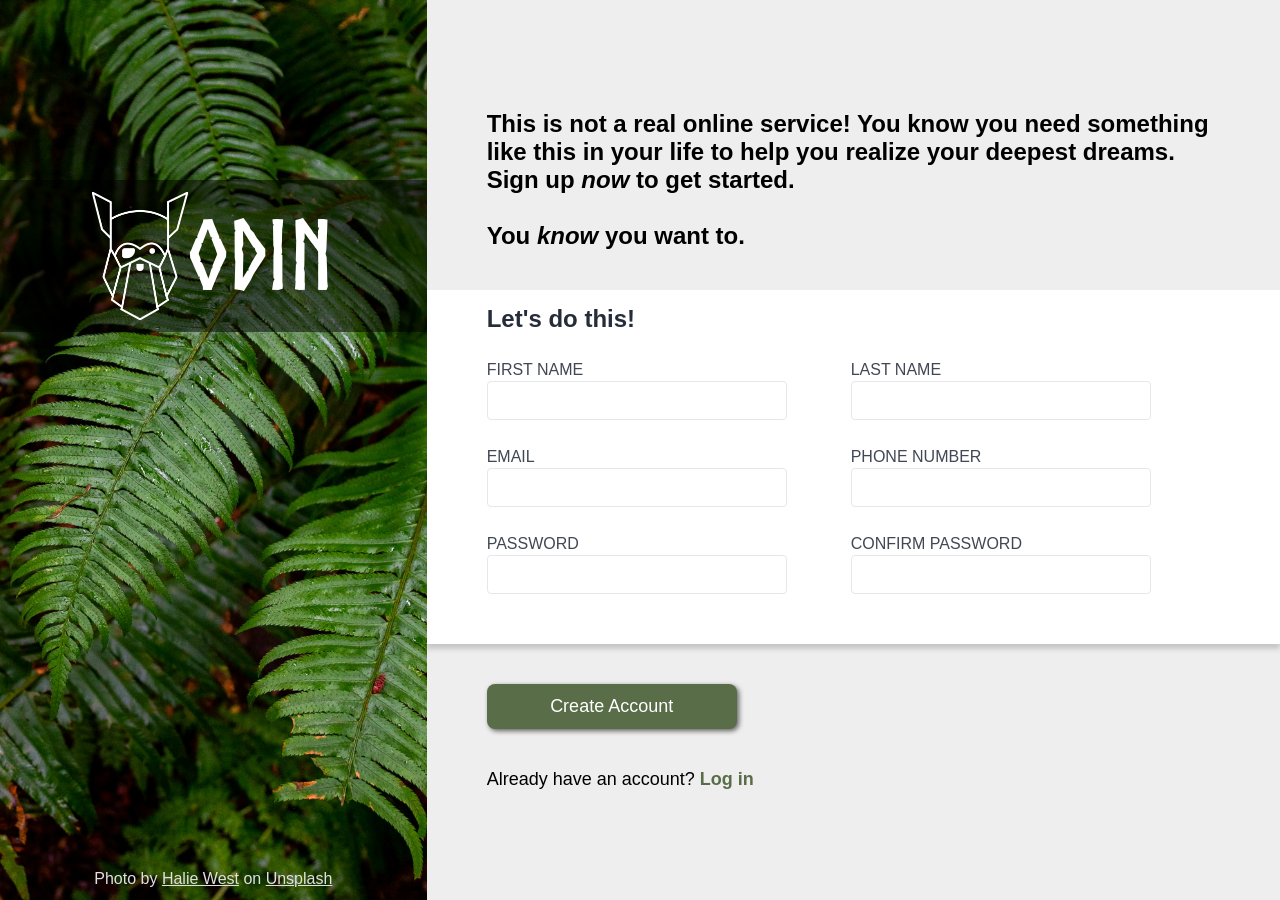
<file: index.html>
<!doctype html>
<html lang="en">
  <head>
    <meta charset="UTF-8" />
    <meta name="viewport" content="width=device-width, initial-scale=1.0" />
    <title>Sign-Up Form</title>
    <link rel="stylesheet" href="style.css" />
  </head>
  <body>
    <div class="left">
      <div class="bg-image">
        <img
          src="images/halie-west-25xggax4bSA-unsplash.jpg"
          alt="background image"
        />

        <div class="logo-bg">
          <img src="images/odin-lined.png" alt="odin logo" />
          <h1 class="logo">ODIN</h1>
        </div>

        <div class="credit">
          <p class="credit">
            Photo by
            <a
              href="https://unsplash.com/@haliewestphoto?utm_source=unsplash&utm_medium=referral&utm_content=creditCopyText"
              >Halie West</a
            >
            on
            <a
              href="https://unsplash.com/photos/green-leaf-plant-in-close-up-photography-25xggax4bSA?utm_source=unsplash&utm_medium=referral&utm_content=creditCopyText"
              >Unsplash</a
            >
          </p>
        </div>
      </div>
    </div>

    <div class="right">
      <div class="item">
        <div class="top-text">
          <p>This is not a real online service! You know you need something like this in your life to help you realize your deepest dreams.</p>
          <p>Sign up <em>now</em> to get started.</p>
          <br>
          <p>You <em>know</em> you want to.</p>
        </div>
        <form>
          <div class="form">
            <h1 class="form-title">Let's do this!</h1>
            <div class="form-input">
              <div>
                <label for="fname">FIRST NAME</label>
                <input type="text" name="fname" id="fname" required>
              </div>
              <div>
                <label for="lname">LAST NAME</label>
                <input type="text" name="lname" id="lname" required>
              </div>
            </div>
            <div class="form-input">
              <div>
                <label for="email">EMAIL</label>
                <input type="email" name="email" id="email">
              </div>
              <div>
                <label for="phone">PHONE NUMBER</label>
                <input type="tel" name="phone" id="phone">
              </div>
            </div>
            <div class="form-input">
              <div>
                <label for="pass">PASSWORD</label>
                <input type="password" name="pass" id="pass" required>
              </div>
              <div>
                <label for="confirm">CONFIRM PASSWORD</label>
                <input type="password" name="confirm" id="confirm" required>
              </div>
            </div>
          </div>
          <button>Create Account</button>
        </form>
        <p>Already have an account? <a href="#">Log in</a></p>
      </div>
    </div>
  </body>
</html>
</file>
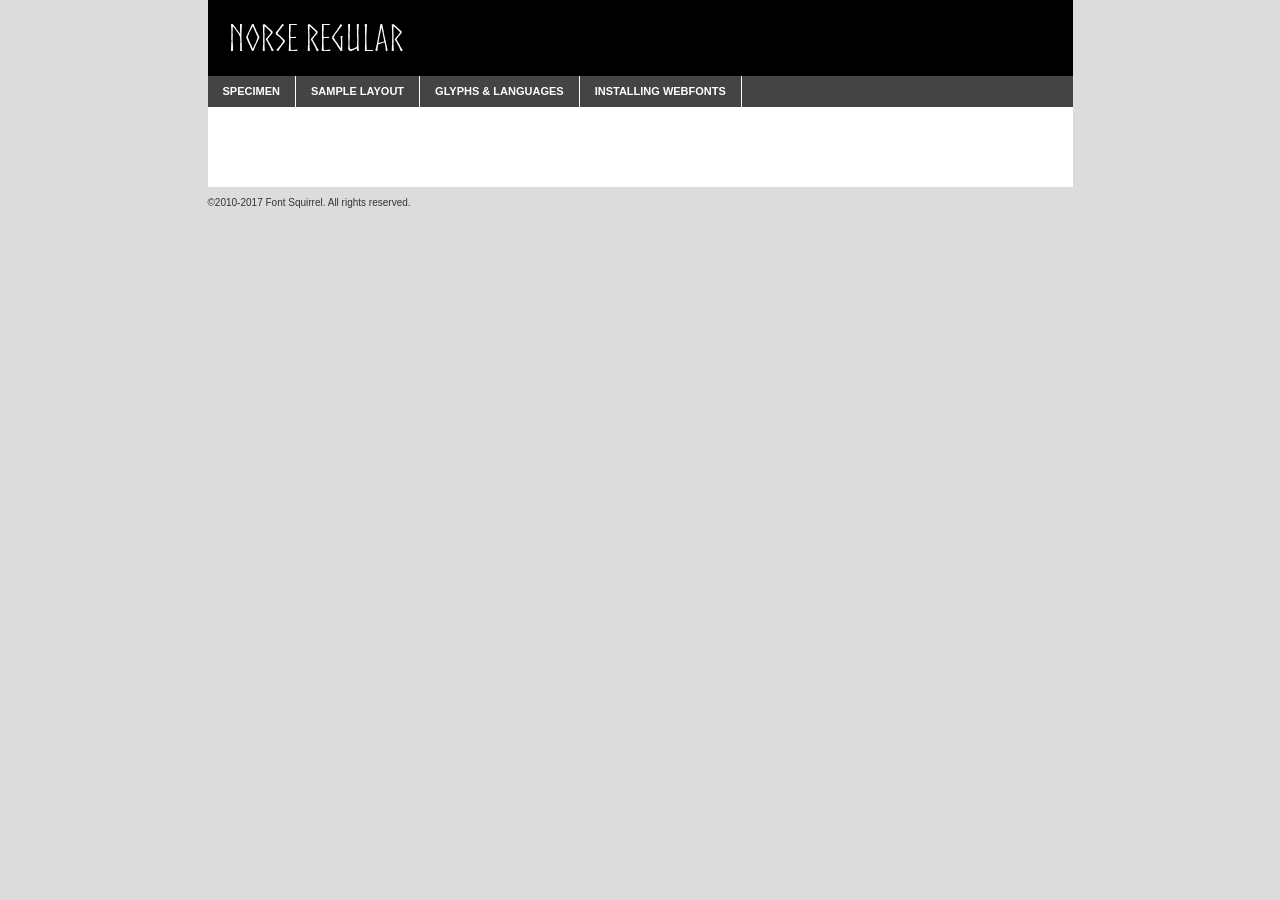
<file: fonts/norse/norse-demo.html>
<!DOCTYPE html PUBLIC "-//W3C//DTD XHTML 1.0 Transitional//EN"
        "http://www.w3.org/TR/xhtml1/DTD/xhtml1-transitional.dtd">

<html xmlns="http://www.w3.org/1999/xhtml" xml:lang="en" lang="en">
<head>
    <meta http-equiv="Content-Type" content="text/html; charset=utf-8"/>
    <script src="http://ajax.googleapis.com/ajax/libs/jquery/1.7.2/jquery.min.js" type="text/javascript" charset="utf-8"></script>
    <script type="text/javascript">
		(function($) {
			$.fn.easyTabs = function(option) {
				var param = jQuery.extend({ fadeSpeed: 'fast', defaultContent: 1, activeClass: 'active' }, option);
				$(this).each(function() {
					var thisId = '#' + this.id;
					if ( param.defaultContent == '' )
					{
						param.defaultContent = 1;
					}
					if ( typeof param.defaultContent == 'number' )
					{
						var defaultTab = $(thisId + ' .tabs li:eq(' + (param.defaultContent - 1) + ') a').attr('href').substr(1);
					}
					else
					{
						var defaultTab = param.defaultContent;
					}
					$(thisId + ' .tabs li a').each(function() {
						var tabToHide = $(this).attr('href').substr(1);
						$('#' + tabToHide).addClass('easytabs-tab-content');
					});
					hideAll();
					changeContent(defaultTab);

					function hideAll() {$(thisId + ' .easytabs-tab-content').hide();}

					function changeContent(tabId)
					{
						hideAll();
						$(thisId + ' .tabs li').removeClass(param.activeClass);
						$(thisId + ' .tabs li a[href=#' + tabId + ']').closest('li').addClass(param.activeClass);
						if ( param.fadeSpeed != 'none' )
						{
							$(thisId + ' #' + tabId).fadeIn(param.fadeSpeed);
						}
						else
						{
							$(thisId + ' #' + tabId).show();
						}
					}

					$(thisId + ' .tabs li').click(function() {
						var tabId = $(this).find('a').attr('href').substr(1);
						changeContent(tabId);
						return false;
					});
				});
			}
		})(jQuery);
    </script>
    <link rel="stylesheet" href="specimen_files/specimen_stylesheet.css" type="text/css" charset="utf-8"/>
    <link rel="stylesheet" href="stylesheet.css" type="text/css" charset="utf-8"/>

    <style type="text/css">
        		body {
			font-family: 'norseregular';
        		}

            </style>

    <title>Norse Regular Specimen</title>


    <script type="text/javascript" charset="utf-8">
		$(document).ready(function() {
			$('#container').easyTabs({ defaultContent: 1 });
		});
    </script>
</head>

<body>
<div id="container">
    <div id="header">
		Norse Regular    </div>
    <ul class="tabs">
        <li><a href="#specimen">Specimen</a></li>
        <li><a href="#layout">Sample Layout</a></li>
                <li><a href="#glyphs">Glyphs &amp; Languages</a></li>
        <li><a href="#installing">Installing Webfonts</a></li>

    </ul>

    <div id="main_content">


        <div id="specimen">

            <div class="section">
                <div class="grid12 firstcol">
                    <div class="huge">AaBb</div>
                </div>
            </div>

            <div class="section">
                <div class="glyph_range">A&#x200B;B&#x200b;C&#x200b;D&#x200b;E&#x200b;F&#x200b;G&#x200b;H&#x200b;I&#x200b;J&#x200b;K&#x200b;L&#x200b;M&#x200b;N&#x200b;O&#x200b;P&#x200b;Q&#x200b;R&#x200b;S&#x200b;T&#x200b;U&#x200b;V&#x200b;W&#x200b;X&#x200b;Y&#x200b;Z&#x200b;a&#x200b;b&#x200b;c&#x200b;d&#x200b;e&#x200b;f&#x200b;g&#x200b;h&#x200b;i&#x200b;j&#x200b;k&#x200b;l&#x200b;m&#x200b;n&#x200b;o&#x200b;p&#x200b;q&#x200b;r&#x200b;s&#x200b;t&#x200b;u&#x200b;v&#x200b;w&#x200b;x&#x200b;y&#x200b;z&#x200b;1&#x200b;2&#x200b;3&#x200b;4&#x200b;5&#x200b;6&#x200b;7&#x200b;8&#x200b;9&#x200b;0&#x200b;&amp;&#x200b;.&#x200b;,&#x200b;?&#x200b;!&#x200b;&#64;&#x200b;(&#x200b;)&#x200b;#&#x200b;$&#x200b;%&#x200b;*&#x200b;+&#x200b;-&#x200b;=&#x200b;:&#x200b;;</div>
            </div>
            <div class="section">
                <div class="grid12 firstcol">
                    <table class="sample_table">
                        <tr>
                            <td>10</td>
                            <td class="size10">abcdefghijklmnopqrstuvwxyzABCDEFGHIJKLMNOPQRSTUVWXYZ0123456789abcdefghijklmnopqrstuvwxyzABCDEFGHIJKLMNOPQRSTUVWXYZ0123456789abcdefghijklmnopqrstuvwxyzABCDEFGHIJKLMNOPQRSTUVWXYZ</td>
                        </tr>
                        <tr>
                            <td>11</td>
                            <td class="size11">abcdefghijklmnopqrstuvwxyzABCDEFGHIJKLMNOPQRSTUVWXYZ0123456789abcdefghijklmnopqrstuvwxyzABCDEFGHIJKLMNOPQRSTUVWXYZ0123456789abcdefghijklmnopqrstuvwxyzABCDEFGHIJKLMNOPQRSTUVWXYZ</td>
                        </tr>
                        <tr>
                            <td>12</td>
                            <td class="size12">abcdefghijklmnopqrstuvwxyzABCDEFGHIJKLMNOPQRSTUVWXYZ0123456789abcdefghijklmnopqrstuvwxyzABCDEFGHIJKLMNOPQRSTUVWXYZ0123456789abcdefghijklmnopqrstuvwxyzABCDEFGHIJKLMNOPQRSTUVWXYZ</td>
                        </tr>
                        <tr>
                            <td>13</td>
                            <td class="size13">abcdefghijklmnopqrstuvwxyzABCDEFGHIJKLMNOPQRSTUVWXYZ0123456789abcdefghijklmnopqrstuvwxyzABCDEFGHIJKLMNOPQRSTUVWXYZ0123456789abcdefghijklmnopqrstuvwxyzABCDEFGHIJKLMNOPQRSTUVWXYZ</td>
                        </tr>
                        <tr>
                            <td>14</td>
                            <td class="size14">abcdefghijklmnopqrstuvwxyzABCDEFGHIJKLMNOPQRSTUVWXYZ0123456789abcdefghijklmnopqrstuvwxyzABCDEFGHIJKLMNOPQRSTUVWXYZ0123456789abcdefghijklmnopqrstuvwxyzABCDEFGHIJKLMNOPQRSTUVWXYZ</td>
                        </tr>
                        <tr>
                            <td>16</td>
                            <td class="size16">abcdefghijklmnopqrstuvwxyzABCDEFGHIJKLMNOPQRSTUVWXYZ0123456789abcdefghijklmnopqrstuvwxyzABCDEFGHIJKLMNOPQRSTUVWXYZ</td>
                        </tr>
                        <tr>
                            <td>18</td>
                            <td class="size18">abcdefghijklmnopqrstuvwxyzABCDEFGHIJKLMNOPQRSTUVWXYZ0123456789abcdefghijklmnopqrstuvwxyzABCDEFGHIJKLMNOPQRSTUVWXYZ</td>
                        </tr>
                        <tr>
                            <td>20</td>
                            <td class="size20">abcdefghijklmnopqrstuvwxyzABCDEFGHIJKLMNOPQRSTUVWXYZ0123456789abcdefghijklmnopqrstuvwxyzABCDEFGHIJKLMNOPQRSTUVWXYZ</td>
                        </tr>
                        <tr>
                            <td>24</td>
                            <td class="size24">abcdefghijklmnopqrstuvwxyzABCDEFGHIJKLMNOPQRSTUVWXYZ0123456789abcdefghijklmnopqrstuvwxyzABCDEFGHIJKLMNOPQRSTUVWXYZ</td>
                        </tr>
                        <tr>
                            <td>30</td>
                            <td class="size30">abcdefghijklmnopqrstuvwxyzABCDEFGHIJKLMNOPQRSTUVWXYZ0123456789abcdefghijklmnopqrstuvwxyzABCDEFGHIJKLMNOPQRSTUVWXYZ</td>
                        </tr>
                        <tr>
                            <td>36</td>
                            <td class="size36">abcdefghijklmnopqrstuvwxyzABCDEFGHIJKLMNOPQRSTUVWXYZ0123456789abcdefghijklmnopqrstuvwxyzABCDEFGHIJKLMNOPQRSTUVWXYZ</td>
                        </tr>
                        <tr>
                            <td>48</td>
                            <td class="size48">abcdefghijklmnopqrstuvwxyzABCDEFGHIJKLMNOPQRSTUVWXYZ0123456789abcdefghijklmnopqrstuvwxyzABCDEFGHIJKLMNOPQRSTUVWXYZ</td>
                        </tr>
                        <tr>
                            <td>60</td>
                            <td class="size60">abcdefghijklmnopqrstuvwxyzABCDEFGHIJKLMNOPQRSTUVWXYZ0123456789abcdefghijklmnopqrstuvwxyzABCDEFGHIJKLMNOPQRSTUVWXYZ</td>
                        </tr>
                        <tr>
                            <td>72</td>
                            <td class="size72">abcdefghijklmnopqrstuvwxyzABCDEFGHIJKLMNOPQRSTUVWXYZ0123456789abcdefghijklmnopqrstuvwxyzABCDEFGHIJKLMNOPQRSTUVWXYZ</td>
                        </tr>
                        <tr>
                            <td>90</td>
                            <td class="size90">abcdefghijklmnopqrstuvwxyzABCDEFGHIJKLMNOPQRSTUVWXYZ0123456789abcdefghijklmnopqrstuvwxyzABCDEFGHIJKLMNOPQRSTUVWXYZ</td>
                        </tr>
                    </table>

                </div>

            </div>


            <div class="section" id="bodycomparison">


                <div id="xheight">
                    <div class="fontbody">&#x25FC;&#x25FC;&#x25FC;&#x25FC;&#x25FC;&#x25FC;&#x25FC;&#x25FC;&#x25FC;&#x25FC;&#x25FC;&#x25FC;&#x25FC;&#x25FC;&#x25FC;&#x25FC;&#x25FC;&#x25FC;&#x25FC;&#x25FC;&#x25FC;&#x25FC;&#x25FC;&#x25FC;&#x25FC;&#x25FC;&#x25FC;&#x25FC;&#x25FC;&#x25FC;&#x25FC;&#x25FC;&#x25FC;&#x25FC;&#x25FC;&#x25FC;&#x25FC;&#x25FC;&#x25FC;&#x25FC;&#x25FC;&#x25FC;&#x25FC;&#x25FC;&#x25FC;&#x25FC;&#x25FC;&#x25FC;&#x25FC;&#x25FC;&#x25FC;&#x25FC;&#x25FC;&#x25FC;&#x25FC;&#x25FC;&#x25FC;&#x25FC;&#x25FC;&#x25FC;&#x25FC;&#x25FC;&#x25FC;&#x25FC;&#x25FC;&#x25FC;&#x25FC;&#x25FC;&#x25FC;&#x25FC;&#x25FC;&#x25FC;&#x25FC;&#x25FC;&#x25FC;&#x25FC;&#x25FC;&#x25FC;&#x25FC;&#x25FC;&#x25FC;&#x25FC;&#x25FC;&#x25FC;&#x25FC;&#x25FC;&#x25FC;&#x25FC;&#x25FC;&#x25FC;&#x25FC;&#x25FC;&#x25FC;&#x25FC;&#x25FC;&#x25FC;&#x25FC;&#x25FC;&#x25FC;body</div>
                    <div class="arialbody">body</div>
                    <div class="verdanabody">body</div>
                    <div class="georgiabody">body</div>
                </div>
                <div class="fontbody" style="z-index:1">
                    body<span>Norse Regular</span>
                </div>
                <div class="arialbody" style="z-index:1">
                    body<span>Arial</span>
                </div>
                <div class="verdanabody" style="z-index:1">
                    body<span>Verdana</span>
                </div>
                <div class="georgiabody" style="z-index:1">
                    body<span>Georgia</span>
                </div>


            </div>


            <div class="section psample psample_row1" id="">

                <div class="grid2 firstcol">
                    <p class="size10"><span>10.</span>Aenean lacinia bibendum nulla sed consectetur. Fusce dapibus, tellus ac cursus commodo, tortor mauris condimentum nibh, ut fermentum massa justo sit amet risus. Nullam id dolor id nibh ultricies vehicula ut id elit. Cum sociis natoque penatibus et magnis dis parturient montes, nascetur ridiculus mus. Nulla vitae elit libero, a pharetra augue.</p>

                </div>
                <div class="grid3">
                    <p class="size11"><span>11.</span>Aenean lacinia bibendum nulla sed consectetur. Fusce dapibus, tellus ac cursus commodo, tortor mauris condimentum nibh, ut fermentum massa justo sit amet risus. Nullam id dolor id nibh ultricies vehicula ut id elit. Cum sociis natoque penatibus et magnis dis parturient montes, nascetur ridiculus mus. Nulla vitae elit libero, a pharetra augue.</p>

                </div>
                <div class="grid3">
                    <p class="size12"><span>12.</span>Aenean lacinia bibendum nulla sed consectetur. Fusce dapibus, tellus ac cursus commodo, tortor mauris condimentum nibh, ut fermentum massa justo sit amet risus. Nullam id dolor id nibh ultricies vehicula ut id elit. Cum sociis natoque penatibus et magnis dis parturient montes, nascetur ridiculus mus. Nulla vitae elit libero, a pharetra augue.</p>

                </div>
                <div class="grid4">
                    <p class="size13"><span>13.</span>Aenean lacinia bibendum nulla sed consectetur. Fusce dapibus, tellus ac cursus commodo, tortor mauris condimentum nibh, ut fermentum massa justo sit amet risus. Nullam id dolor id nibh ultricies vehicula ut id elit. Cum sociis natoque penatibus et magnis dis parturient montes, nascetur ridiculus mus. Nulla vitae elit libero, a pharetra augue.</p>

                </div>
                <div class="white_blend"></div>

            </div>
            <div class="section psample psample_row2" id="">
                <div class="grid3 firstcol">
                    <p class="size14"><span>14.</span>Aenean lacinia bibendum nulla sed consectetur. Fusce dapibus, tellus ac cursus commodo, tortor mauris condimentum nibh, ut fermentum massa justo sit amet risus. Nullam id dolor id nibh ultricies vehicula ut id elit. Cum sociis natoque penatibus et magnis dis parturient montes, nascetur ridiculus mus. Nulla vitae elit libero, a pharetra augue.</p>

                </div>
                <div class="grid4">
                    <p class="size16"><span>16.</span>Aenean lacinia bibendum nulla sed consectetur. Fusce dapibus, tellus ac cursus commodo, tortor mauris condimentum nibh, ut fermentum massa justo sit amet risus. Nullam id dolor id nibh ultricies vehicula ut id elit. Cum sociis natoque penatibus et magnis dis parturient montes, nascetur ridiculus mus. Nulla vitae elit libero, a pharetra augue.</p>

                </div>
                <div class="grid5">
                    <p class="size18"><span>18.</span>Aenean lacinia bibendum nulla sed consectetur. Fusce dapibus, tellus ac cursus commodo, tortor mauris condimentum nibh, ut fermentum massa justo sit amet risus. Nullam id dolor id nibh ultricies vehicula ut id elit. Cum sociis natoque penatibus et magnis dis parturient montes, nascetur ridiculus mus. Nulla vitae elit libero, a pharetra augue.</p>

                </div>

                <div class="white_blend"></div>

            </div>

            <div class="section psample psample_row3" id="">
                <div class="grid5 firstcol">
                    <p class="size20"><span>20.</span>Aenean lacinia bibendum nulla sed consectetur. Fusce dapibus, tellus ac cursus commodo, tortor mauris condimentum nibh, ut fermentum massa justo sit amet risus. Nullam id dolor id nibh ultricies vehicula ut id elit. Cum sociis natoque penatibus et magnis dis parturient montes, nascetur ridiculus mus. Nulla vitae elit libero, a pharetra augue.</p>
                </div>
                <div class="grid7">
                    <p class="size24"><span>24.</span>Aenean lacinia bibendum nulla sed consectetur. Fusce dapibus, tellus ac cursus commodo, tortor mauris condimentum nibh, ut fermentum massa justo sit amet risus. Nullam id dolor id nibh ultricies vehicula ut id elit. Cum sociis natoque penatibus et magnis dis parturient montes, nascetur ridiculus mus. Nulla vitae elit libero, a pharetra augue.</p>
                </div>

                <div class="white_blend"></div>

            </div>

            <div class="section psample psample_row4" id="">
                <div class="grid12 firstcol">
                    <p class="size30"><span>30.</span>Aenean lacinia bibendum nulla sed consectetur. Fusce dapibus, tellus ac cursus commodo, tortor mauris condimentum nibh, ut fermentum massa justo sit amet risus. Nullam id dolor id nibh ultricies vehicula ut id elit. Cum sociis natoque penatibus et magnis dis parturient montes, nascetur ridiculus mus. Nulla vitae elit libero, a pharetra augue.</p>
                </div>
                <div class="white_blend"></div>

            </div>


            <div class="section psample psample_row1 fullreverse">
                <div class="grid2 firstcol">
                    <p class="size10"><span>10.</span>Aenean lacinia bibendum nulla sed consectetur. Fusce dapibus, tellus ac cursus commodo, tortor mauris condimentum nibh, ut fermentum massa justo sit amet risus. Nullam id dolor id nibh ultricies vehicula ut id elit. Cum sociis natoque penatibus et magnis dis parturient montes, nascetur ridiculus mus. Nulla vitae elit libero, a pharetra augue.</p>

                </div>
                <div class="grid3">
                    <p class="size11"><span>11.</span>Aenean lacinia bibendum nulla sed consectetur. Fusce dapibus, tellus ac cursus commodo, tortor mauris condimentum nibh, ut fermentum massa justo sit amet risus. Nullam id dolor id nibh ultricies vehicula ut id elit. Cum sociis natoque penatibus et magnis dis parturient montes, nascetur ridiculus mus. Nulla vitae elit libero, a pharetra augue.</p>

                </div>
                <div class="grid3">
                    <p class="size12"><span>12.</span>Aenean lacinia bibendum nulla sed consectetur. Fusce dapibus, tellus ac cursus commodo, tortor mauris condimentum nibh, ut fermentum massa justo sit amet risus. Nullam id dolor id nibh ultricies vehicula ut id elit. Cum sociis natoque penatibus et magnis dis parturient montes, nascetur ridiculus mus. Nulla vitae elit libero, a pharetra augue.</p>

                </div>
                <div class="grid4">
                    <p class="size13"><span>13.</span>Aenean lacinia bibendum nulla sed consectetur. Fusce dapibus, tellus ac cursus commodo, tortor mauris condimentum nibh, ut fermentum massa justo sit amet risus. Nullam id dolor id nibh ultricies vehicula ut id elit. Cum sociis natoque penatibus et magnis dis parturient montes, nascetur ridiculus mus. Nulla vitae elit libero, a pharetra augue.</p>

                </div>
                <div class="black_blend"></div>

            </div>

            <div class="section psample psample_row2 fullreverse">
                <div class="grid3 firstcol">
                    <p class="size14"><span>14.</span>Aenean lacinia bibendum nulla sed consectetur. Fusce dapibus, tellus ac cursus commodo, tortor mauris condimentum nibh, ut fermentum massa justo sit amet risus. Nullam id dolor id nibh ultricies vehicula ut id elit. Cum sociis natoque penatibus et magnis dis parturient montes, nascetur ridiculus mus. Nulla vitae elit libero, a pharetra augue.</p>

                </div>
                <div class="grid4">
                    <p class="size16"><span>16.</span>Aenean lacinia bibendum nulla sed consectetur. Fusce dapibus, tellus ac cursus commodo, tortor mauris condimentum nibh, ut fermentum massa justo sit amet risus. Nullam id dolor id nibh ultricies vehicula ut id elit. Cum sociis natoque penatibus et magnis dis parturient montes, nascetur ridiculus mus. Nulla vitae elit libero, a pharetra augue.</p>

                </div>
                <div class="grid5">
                    <p class="size18"><span>18.</span>Aenean lacinia bibendum nulla sed consectetur. Fusce dapibus, tellus ac cursus commodo, tortor mauris condimentum nibh, ut fermentum massa justo sit amet risus. Nullam id dolor id nibh ultricies vehicula ut id elit. Cum sociis natoque penatibus et magnis dis parturient montes, nascetur ridiculus mus. Nulla vitae elit libero, a pharetra augue.</p>

                </div>
                <div class="black_blend"></div>

            </div>

            <div class="section psample fullreverse psample_row3" id="">
                <div class="grid5 firstcol">
                    <p class="size20"><span>20.</span>Aenean lacinia bibendum nulla sed consectetur. Fusce dapibus, tellus ac cursus commodo, tortor mauris condimentum nibh, ut fermentum massa justo sit amet risus. Nullam id dolor id nibh ultricies vehicula ut id elit. Cum sociis natoque penatibus et magnis dis parturient montes, nascetur ridiculus mus. Nulla vitae elit libero, a pharetra augue.</p>
                </div>
                <div class="grid7">
                    <p class="size24"><span>24.</span>Aenean lacinia bibendum nulla sed consectetur. Fusce dapibus, tellus ac cursus commodo, tortor mauris condimentum nibh, ut fermentum massa justo sit amet risus. Nullam id dolor id nibh ultricies vehicula ut id elit. Cum sociis natoque penatibus et magnis dis parturient montes, nascetur ridiculus mus. Nulla vitae elit libero, a pharetra augue.</p>
                </div>

                <div class="black_blend"></div>

            </div>

            <div class="section psample fullreverse psample_row4" id="" style="border-bottom: 20px #000 solid;">
                <div class="grid12 firstcol">
                    <p class="size30"><span>30.</span>Aenean lacinia bibendum nulla sed consectetur. Fusce dapibus, tellus ac cursus commodo, tortor mauris condimentum nibh, ut fermentum massa justo sit amet risus. Nullam id dolor id nibh ultricies vehicula ut id elit. Cum sociis natoque penatibus et magnis dis parturient montes, nascetur ridiculus mus. Nulla vitae elit libero, a pharetra augue.</p>
                </div>
                <div class="black_blend"></div>

            </div>


        </div>

        <div id="layout">

            <div class="section">

                <div class="grid12 firstcol">
                    <h1>Lorem Ipsum Dolor</h1>
                    <h2>Etiam porta sem malesuada magna mollis euismod</h2>

                    <p class="byline">By <a href="#link">Aenean Lacinia</a></p>
                </div>
            </div>
            <div class="section">
                <div class="grid8 firstcol">
                    <p class="large">Donec sed odio dui. Morbi leo risus, porta ac consectetur ac, vestibulum at eros. Fusce dapibus, tellus ac cursus commodo, tortor mauris condimentum nibh, ut fermentum massa justo sit amet risus. </p>


                    <h3>Pellentesque ornare sem</h3>

                    <p>Maecenas sed diam eget risus varius blandit sit amet non magna. Maecenas faucibus mollis interdum. Donec ullamcorper nulla non metus auctor fringilla. Nullam id dolor id nibh ultricies vehicula ut id elit. Nullam id dolor id nibh ultricies vehicula ut id elit. </p>

                    <p>Aenean eu leo quam. Pellentesque ornare sem lacinia quam venenatis vestibulum. Lorem ipsum dolor sit amet, consectetur adipiscing elit. Cum sociis natoque penatibus et magnis dis parturient montes, nascetur ridiculus mus. </p>

                    <p>Nulla vitae elit libero, a pharetra augue. Praesent commodo cursus magna, vel scelerisque nisl consectetur et. Aenean lacinia bibendum nulla sed consectetur. </p>

                    <p>Nullam quis risus eget urna mollis ornare vel eu leo. Nullam quis risus eget urna mollis ornare vel eu leo. Maecenas sed diam eget risus varius blandit sit amet non magna. Donec ullamcorper nulla non metus auctor fringilla. </p>

                    <h3>Cras mattis consectetur</h3>

                    <p>Aenean eu leo quam. Pellentesque ornare sem lacinia quam venenatis vestibulum. Aenean lacinia bibendum nulla sed consectetur. Integer posuere erat a ante venenatis dapibus posuere velit aliquet. Cras mattis consectetur purus sit amet fermentum. </p>

                    <p>Nullam id dolor id nibh ultricies vehicula ut id elit. Nullam quis risus eget urna mollis ornare vel eu leo. Cras mattis consectetur purus sit amet fermentum.</p>
                </div>

                <div class="grid4 sidebar">

                    <div class="box reverse">
                        <p class="last">Nullam quis risus eget urna mollis ornare vel eu leo. Donec ullamcorper nulla non metus auctor fringilla. Cras mattis consectetur purus sit amet fermentum. Sed posuere consectetur est at lobortis. Lorem ipsum dolor sit amet, consectetur adipiscing elit. </p>
                    </div>

                    <p class="caption">Maecenas sed diam eget risus varius.</p>

                    <p>Vestibulum id ligula porta felis euismod semper. Integer posuere erat a ante venenatis dapibus posuere velit aliquet. Vestibulum id ligula porta felis euismod semper. Sed posuere consectetur est at lobortis. Maecenas sed diam eget risus varius blandit sit amet non magna. Fusce dapibus, tellus ac cursus commodo, tortor mauris condimentum nibh, ut fermentum massa justo sit amet risus. </p>


                    <p>Duis mollis, est non commodo luctus, nisi erat porttitor ligula, eget lacinia odio sem nec elit. Aenean lacinia bibendum nulla sed consectetur. Vivamus sagittis lacus vel augue laoreet rutrum faucibus dolor auctor. Aenean lacinia bibendum nulla sed consectetur. Nullam quis risus eget urna mollis ornare vel eu leo. </p>

                    <p>Praesent commodo cursus magna, vel scelerisque nisl consectetur et. Donec ullamcorper nulla non metus auctor fringilla. Maecenas faucibus mollis interdum. Fusce dapibus, tellus ac cursus commodo, tortor mauris condimentum nibh, ut fermentum massa justo sit amet risus. </p>

                </div>
            </div>

        </div>


		

        <div id="glyphs">
            <div class="section">
                <div class="grid12 firstcol">

                    <h1>Language Support</h1>
                    <p>The subset of Norse Regular in this kit supports the following languages:<br/>

						Albanian, Basque, Breton, Chamorro, Danish, Dutch, English, Faroese, Finnish, French, Frisian, Galician, German, Icelandic, Italian, Malagasy, Norwegian, Portuguese, Spanish, Alsatian, Aragonese, Arapaho, Arrernte, Asturian, Aymara, Bislama, Cebuano, Corsican, Fijian, French_creole, Genoese, Gilbertese, Greenlandic, Haitian_creole, Hiligaynon, Hmong, Hopi, Ibanag, Iloko_ilokano, Indonesian, Interglossa_glosa, Interlingua, Irish_gaelic, Jerriais, Lojban, Lombard, Luxembourgeois, Manx, Mohawk, Norfolk_pitcairnese, Occitan, Oromo, Pangasinan, Papiamento, Piedmontese, Potawatomi, Rhaeto-romance, Romansh, Rotokas, Sami_lule, Samoan, Sardinian, Scots_gaelic, Seychelles_creole, Shona, Sicilian, Somali, Southern_ndebele, Swahili, Swati_swazi, Tagalog_filipino_pilipino, Tetum, Tok_pisin, Uyghur_latinized, Volapuk, Walloon, Warlpiri, Xhosa, Yapese, Zulu, Latinbasic, Ubasic, Demo                    </p>
                    <h1>Glyph Chart</h1>
                    <p>The subset of Norse Regular in this kit includes all the glyphs listed below. Unicode entities are included above each glyph to help you insert individual characters into your layout.</p>
                    <div id="glyph_chart">

						                            																				                                <div><p>&amp;#13;</p>&#13;</div>
																				                                <div><p>&amp;#32;</p>&#32;</div>
																				                                <div><p>&amp;#33;</p>&#33;</div>
																				                                <div><p>&amp;#34;</p>&#34;</div>
																				                                <div><p>&amp;#35;</p>&#35;</div>
																				                                <div><p>&amp;#36;</p>&#36;</div>
																				                                <div><p>&amp;#37;</p>&#37;</div>
																				                                <div><p>&amp;#38;</p>&#38;</div>
																				                                <div><p>&amp;#39;</p>&#39;</div>
																				                                <div><p>&amp;#40;</p>&#40;</div>
																				                                <div><p>&amp;#41;</p>&#41;</div>
																				                                <div><p>&amp;#42;</p>&#42;</div>
																				                                <div><p>&amp;#43;</p>&#43;</div>
																				                                <div><p>&amp;#44;</p>&#44;</div>
																				                                <div><p>&amp;#45;</p>&#45;</div>
																				                                <div><p>&amp;#46;</p>&#46;</div>
																				                                <div><p>&amp;#47;</p>&#47;</div>
																				                                <div><p>&amp;#48;</p>&#48;</div>
																				                                <div><p>&amp;#49;</p>&#49;</div>
																				                                <div><p>&amp;#50;</p>&#50;</div>
																				                                <div><p>&amp;#51;</p>&#51;</div>
																				                                <div><p>&amp;#52;</p>&#52;</div>
																				                                <div><p>&amp;#53;</p>&#53;</div>
																				                                <div><p>&amp;#54;</p>&#54;</div>
																				                                <div><p>&amp;#55;</p>&#55;</div>
																				                                <div><p>&amp;#56;</p>&#56;</div>
																				                                <div><p>&amp;#57;</p>&#57;</div>
																				                                <div><p>&amp;#58;</p>&#58;</div>
																				                                <div><p>&amp;#59;</p>&#59;</div>
																				                                <div><p>&amp;#60;</p>&#60;</div>
																				                                <div><p>&amp;#61;</p>&#61;</div>
																				                                <div><p>&amp;#62;</p>&#62;</div>
																				                                <div><p>&amp;#63;</p>&#63;</div>
																				                                <div><p>&amp;#64;</p>&#64;</div>
																				                                <div><p>&amp;#65;</p>&#65;</div>
																				                                <div><p>&amp;#66;</p>&#66;</div>
																				                                <div><p>&amp;#67;</p>&#67;</div>
																				                                <div><p>&amp;#68;</p>&#68;</div>
																				                                <div><p>&amp;#69;</p>&#69;</div>
																				                                <div><p>&amp;#70;</p>&#70;</div>
																				                                <div><p>&amp;#71;</p>&#71;</div>
																				                                <div><p>&amp;#72;</p>&#72;</div>
																				                                <div><p>&amp;#73;</p>&#73;</div>
																				                                <div><p>&amp;#74;</p>&#74;</div>
																				                                <div><p>&amp;#75;</p>&#75;</div>
																				                                <div><p>&amp;#76;</p>&#76;</div>
																				                                <div><p>&amp;#77;</p>&#77;</div>
																				                                <div><p>&amp;#78;</p>&#78;</div>
																				                                <div><p>&amp;#79;</p>&#79;</div>
																				                                <div><p>&amp;#80;</p>&#80;</div>
																				                                <div><p>&amp;#81;</p>&#81;</div>
																				                                <div><p>&amp;#82;</p>&#82;</div>
																				                                <div><p>&amp;#83;</p>&#83;</div>
																				                                <div><p>&amp;#84;</p>&#84;</div>
																				                                <div><p>&amp;#85;</p>&#85;</div>
																				                                <div><p>&amp;#86;</p>&#86;</div>
																				                                <div><p>&amp;#87;</p>&#87;</div>
																				                                <div><p>&amp;#88;</p>&#88;</div>
																				                                <div><p>&amp;#89;</p>&#89;</div>
																				                                <div><p>&amp;#90;</p>&#90;</div>
																				                                <div><p>&amp;#91;</p>&#91;</div>
																				                                <div><p>&amp;#92;</p>&#92;</div>
																				                                <div><p>&amp;#93;</p>&#93;</div>
																				                                <div><p>&amp;#94;</p>&#94;</div>
																				                                <div><p>&amp;#95;</p>&#95;</div>
																				                                <div><p>&amp;#96;</p>&#96;</div>
																				                                <div><p>&amp;#97;</p>&#97;</div>
																				                                <div><p>&amp;#98;</p>&#98;</div>
																				                                <div><p>&amp;#99;</p>&#99;</div>
																				                                <div><p>&amp;#100;</p>&#100;</div>
																				                                <div><p>&amp;#101;</p>&#101;</div>
																				                                <div><p>&amp;#102;</p>&#102;</div>
																				                                <div><p>&amp;#103;</p>&#103;</div>
																				                                <div><p>&amp;#104;</p>&#104;</div>
																				                                <div><p>&amp;#105;</p>&#105;</div>
																				                                <div><p>&amp;#106;</p>&#106;</div>
																				                                <div><p>&amp;#107;</p>&#107;</div>
																				                                <div><p>&amp;#108;</p>&#108;</div>
																				                                <div><p>&amp;#109;</p>&#109;</div>
																				                                <div><p>&amp;#110;</p>&#110;</div>
																				                                <div><p>&amp;#111;</p>&#111;</div>
																				                                <div><p>&amp;#112;</p>&#112;</div>
																				                                <div><p>&amp;#113;</p>&#113;</div>
																				                                <div><p>&amp;#114;</p>&#114;</div>
																				                                <div><p>&amp;#115;</p>&#115;</div>
																				                                <div><p>&amp;#116;</p>&#116;</div>
																				                                <div><p>&amp;#117;</p>&#117;</div>
																				                                <div><p>&amp;#118;</p>&#118;</div>
																				                                <div><p>&amp;#119;</p>&#119;</div>
																				                                <div><p>&amp;#120;</p>&#120;</div>
																				                                <div><p>&amp;#121;</p>&#121;</div>
																				                                <div><p>&amp;#122;</p>&#122;</div>
																				                                <div><p>&amp;#123;</p>&#123;</div>
																				                                <div><p>&amp;#124;</p>&#124;</div>
																				                                <div><p>&amp;#125;</p>&#125;</div>
																				                                <div><p>&amp;#126;</p>&#126;</div>
																				                                <div><p>&amp;#160;</p>&#160;</div>
																				                                <div><p>&amp;#161;</p>&#161;</div>
																				                                <div><p>&amp;#162;</p>&#162;</div>
																				                                <div><p>&amp;#163;</p>&#163;</div>
																				                                <div><p>&amp;#164;</p>&#164;</div>
																				                                <div><p>&amp;#165;</p>&#165;</div>
																				                                <div><p>&amp;#166;</p>&#166;</div>
																				                                <div><p>&amp;#167;</p>&#167;</div>
																				                                <div><p>&amp;#168;</p>&#168;</div>
																				                                <div><p>&amp;#169;</p>&#169;</div>
																				                                <div><p>&amp;#170;</p>&#170;</div>
																				                                <div><p>&amp;#171;</p>&#171;</div>
																				                                <div><p>&amp;#172;</p>&#172;</div>
																				                                <div><p>&amp;#173;</p>&#173;</div>
																				                                <div><p>&amp;#174;</p>&#174;</div>
																				                                <div><p>&amp;#175;</p>&#175;</div>
																				                                <div><p>&amp;#176;</p>&#176;</div>
																				                                <div><p>&amp;#177;</p>&#177;</div>
																				                                <div><p>&amp;#178;</p>&#178;</div>
																				                                <div><p>&amp;#179;</p>&#179;</div>
																				                                <div><p>&amp;#180;</p>&#180;</div>
																				                                <div><p>&amp;#181;</p>&#181;</div>
																				                                <div><p>&amp;#182;</p>&#182;</div>
																				                                <div><p>&amp;#183;</p>&#183;</div>
																				                                <div><p>&amp;#184;</p>&#184;</div>
																				                                <div><p>&amp;#185;</p>&#185;</div>
																				                                <div><p>&amp;#186;</p>&#186;</div>
																				                                <div><p>&amp;#187;</p>&#187;</div>
																				                                <div><p>&amp;#188;</p>&#188;</div>
																				                                <div><p>&amp;#189;</p>&#189;</div>
																				                                <div><p>&amp;#190;</p>&#190;</div>
																				                                <div><p>&amp;#191;</p>&#191;</div>
																				                                <div><p>&amp;#192;</p>&#192;</div>
																				                                <div><p>&amp;#193;</p>&#193;</div>
																				                                <div><p>&amp;#194;</p>&#194;</div>
																				                                <div><p>&amp;#195;</p>&#195;</div>
																				                                <div><p>&amp;#196;</p>&#196;</div>
																				                                <div><p>&amp;#197;</p>&#197;</div>
																				                                <div><p>&amp;#198;</p>&#198;</div>
																				                                <div><p>&amp;#199;</p>&#199;</div>
																				                                <div><p>&amp;#200;</p>&#200;</div>
																				                                <div><p>&amp;#201;</p>&#201;</div>
																				                                <div><p>&amp;#202;</p>&#202;</div>
																				                                <div><p>&amp;#203;</p>&#203;</div>
																				                                <div><p>&amp;#204;</p>&#204;</div>
																				                                <div><p>&amp;#205;</p>&#205;</div>
																				                                <div><p>&amp;#206;</p>&#206;</div>
																				                                <div><p>&amp;#207;</p>&#207;</div>
																				                                <div><p>&amp;#208;</p>&#208;</div>
																				                                <div><p>&amp;#209;</p>&#209;</div>
																				                                <div><p>&amp;#210;</p>&#210;</div>
																				                                <div><p>&amp;#211;</p>&#211;</div>
																				                                <div><p>&amp;#212;</p>&#212;</div>
																				                                <div><p>&amp;#213;</p>&#213;</div>
																				                                <div><p>&amp;#214;</p>&#214;</div>
																				                                <div><p>&amp;#215;</p>&#215;</div>
																				                                <div><p>&amp;#216;</p>&#216;</div>
																				                                <div><p>&amp;#217;</p>&#217;</div>
																				                                <div><p>&amp;#218;</p>&#218;</div>
																				                                <div><p>&amp;#219;</p>&#219;</div>
																				                                <div><p>&amp;#220;</p>&#220;</div>
																				                                <div><p>&amp;#221;</p>&#221;</div>
																				                                <div><p>&amp;#222;</p>&#222;</div>
																				                                <div><p>&amp;#223;</p>&#223;</div>
																				                                <div><p>&amp;#224;</p>&#224;</div>
																				                                <div><p>&amp;#225;</p>&#225;</div>
																				                                <div><p>&amp;#226;</p>&#226;</div>
																				                                <div><p>&amp;#227;</p>&#227;</div>
																				                                <div><p>&amp;#228;</p>&#228;</div>
																				                                <div><p>&amp;#229;</p>&#229;</div>
																				                                <div><p>&amp;#230;</p>&#230;</div>
																				                                <div><p>&amp;#231;</p>&#231;</div>
																				                                <div><p>&amp;#232;</p>&#232;</div>
																				                                <div><p>&amp;#233;</p>&#233;</div>
																				                                <div><p>&amp;#234;</p>&#234;</div>
																				                                <div><p>&amp;#235;</p>&#235;</div>
																				                                <div><p>&amp;#236;</p>&#236;</div>
																				                                <div><p>&amp;#237;</p>&#237;</div>
																				                                <div><p>&amp;#238;</p>&#238;</div>
																				                                <div><p>&amp;#239;</p>&#239;</div>
																				                                <div><p>&amp;#240;</p>&#240;</div>
																				                                <div><p>&amp;#241;</p>&#241;</div>
																				                                <div><p>&amp;#242;</p>&#242;</div>
																				                                <div><p>&amp;#243;</p>&#243;</div>
																				                                <div><p>&amp;#244;</p>&#244;</div>
																				                                <div><p>&amp;#245;</p>&#245;</div>
																				                                <div><p>&amp;#246;</p>&#246;</div>
																				                                <div><p>&amp;#247;</p>&#247;</div>
																				                                <div><p>&amp;#248;</p>&#248;</div>
																				                                <div><p>&amp;#249;</p>&#249;</div>
																				                                <div><p>&amp;#250;</p>&#250;</div>
																				                                <div><p>&amp;#251;</p>&#251;</div>
																				                                <div><p>&amp;#252;</p>&#252;</div>
																				                                <div><p>&amp;#253;</p>&#253;</div>
																				                                <div><p>&amp;#254;</p>&#254;</div>
																				                                <div><p>&amp;#255;</p>&#255;</div>
																				                                <div><p>&amp;#338;</p>&#338;</div>
																				                                <div><p>&amp;#339;</p>&#339;</div>
																				                                <div><p>&amp;#376;</p>&#376;</div>
																				                                <div><p>&amp;#710;</p>&#710;</div>
																				                                <div><p>&amp;#732;</p>&#732;</div>
																				                                <div><p>&amp;#8192;</p>&#8192;</div>
																				                                <div><p>&amp;#8193;</p>&#8193;</div>
																				                                <div><p>&amp;#8194;</p>&#8194;</div>
																				                                <div><p>&amp;#8195;</p>&#8195;</div>
																				                                <div><p>&amp;#8196;</p>&#8196;</div>
																				                                <div><p>&amp;#8197;</p>&#8197;</div>
																				                                <div><p>&amp;#8198;</p>&#8198;</div>
																				                                <div><p>&amp;#8199;</p>&#8199;</div>
																				                                <div><p>&amp;#8200;</p>&#8200;</div>
																				                                <div><p>&amp;#8201;</p>&#8201;</div>
																				                                <div><p>&amp;#8202;</p>&#8202;</div>
																				                                <div><p>&amp;#8208;</p>&#8208;</div>
																				                                <div><p>&amp;#8209;</p>&#8209;</div>
																				                                <div><p>&amp;#8210;</p>&#8210;</div>
																				                                <div><p>&amp;#8211;</p>&#8211;</div>
																				                                <div><p>&amp;#8212;</p>&#8212;</div>
																				                                <div><p>&amp;#8216;</p>&#8216;</div>
																				                                <div><p>&amp;#8217;</p>&#8217;</div>
																				                                <div><p>&amp;#8218;</p>&#8218;</div>
																				                                <div><p>&amp;#8220;</p>&#8220;</div>
																				                                <div><p>&amp;#8221;</p>&#8221;</div>
																				                                <div><p>&amp;#8222;</p>&#8222;</div>
																				                                <div><p>&amp;#8226;</p>&#8226;</div>
																				                                <div><p>&amp;#8230;</p>&#8230;</div>
																				                                <div><p>&amp;#8239;</p>&#8239;</div>
																				                                <div><p>&amp;#8249;</p>&#8249;</div>
																				                                <div><p>&amp;#8250;</p>&#8250;</div>
																				                                <div><p>&amp;#8287;</p>&#8287;</div>
																				                                <div><p>&amp;#8364;</p>&#8364;</div>
																				                                <div><p>&amp;#8482;</p>&#8482;</div>
																				                                <div><p>&amp;#9724;</p>&#9724;</div>
																				                                <div><p>&amp;#64257;</p>&#64257;</div>
																				                                <div><p>&amp;#64258;</p>&#64258;</div>
																																																										                    </div>
                </div>


            </div>
        </div>


        <div id="specs">

        </div>

        <div id="installing">
            <div class="section">
                <div class="grid7 firstcol">
                    <h1>Installing Webfonts</h1>

                    <p>Webfonts are supported by all major browser platforms but not all in the same way. There are currently four different font formats that must be included in order to target all browsers. This includes TTF, WOFF, EOT and SVG.</p>

                    <h2>1. Upload your webfonts</h2>
                    <p>You must upload your webfont kit to your website. They should be in or near the same directory as your CSS files.</p>

                    <h2>2. Include the webfont stylesheet</h2>
                    <p>A special CSS @font-face declaration helps the various browsers select the appropriate font it needs without causing you a bunch of headaches. Learn more about this syntax by reading the <a href="https://www.fontspring.com/blog/further-hardening-of-the-bulletproof-syntax">Fontspring blog post</a> about it. The code for it is as follows:</p>


                    <code>
                        @font-face{
                        font-family: 'MyWebFont';
                        src: url('WebFont.eot');
                        src: url('WebFont.eot?#iefix') format('embedded-opentype'),
                        url('WebFont.woff') format('woff'),
                        url('WebFont.ttf') format('truetype'),
                        url('WebFont.svg#webfont') format('svg');
                        }
                    </code>

                    <p>We've already gone ahead and generated the code for you. All you have to do is link to the stylesheet in your HTML, like this:</p>
                    <code>&lt;link rel=&quot;stylesheet&quot; href=&quot;stylesheet.css&quot; type=&quot;text/css&quot; charset=&quot;utf-8&quot; /&gt;</code>

                    <h2>3. Modify your own stylesheet</h2>
                    <p>To take advantage of your new fonts, you must tell your stylesheet to use them. Look at the original @font-face declaration above and find the property called "font-family." The name linked there will be what you use to reference the font. Prepend that webfont name to the font stack in the "font-family" property, inside the selector you want to change. For example:</p>
                    <code>p { font-family: 'WebFont', Arial, sans-serif; }</code>

                    <h2>4. Test</h2>
                    <p>Getting webfonts to work cross-browser <em>can</em> be tricky. Use the information in the sidebar to help you if you find that fonts aren't loading in a particular browser.</p>
                </div>

                <div class="grid5 sidebar">
                    <div class="box">
                        <h2>Troubleshooting<br/>Font-Face Problems</h2>
                        <p>Having trouble getting your webfonts to load in your new website? Here are some tips to sort out what might be the problem.</p>

                        <h3>Fonts not showing in any browser</h3>

                        <p>This sounds like you need to work on the plumbing. You either did not upload the fonts to the correct directory, or you did not link the fonts properly in the CSS. If you've confirmed that all this is correct and you still have a problem, take a look at your .htaccess file and see if requests are getting intercepted.</p>

                        <h3>Fonts not loading in iPhone or iPad</h3>

                        <p>The most common problem here is that you are serving the fonts from an IIS server. IIS refuses to serve files that have unknown MIME types. If that is the case, you must set the MIME type for SVG to "image/svg+xml" in the server settings. Follow these instructions from Microsoft if you need help.</p>

                        <h3>Fonts not loading in Firefox</h3>

                        <p>The primary reason for this failure? You are still using a version Firefox older than 3.5. So upgrade already! If that isn't it, then you are very likely serving fonts from a different domain. Firefox requires that all font assets be served from the same domain. Lastly it is possible that you need to add WOFF to your list of MIME types (if you are serving via IIS.)</p>

                        <h3>Fonts not loading in IE</h3>

                        <p>Are you looking at Internet Explorer on an actual Windows machine or are you cheating by using a service like Adobe BrowserLab? Many of these screenshot services do not render @font-face for IE. Best to test it on a real machine.</p>

                        <h3>Fonts not loading in IE9</h3>

                        <p>IE9, like Firefox, requires that fonts be served from the same domain as the website. Make sure that is the case.</p>
                    </div>
                </div>
            </div>

        </div>

    </div>
    <div id="footer">
        <p>&copy;2010-2017 Font Squirrel. All rights reserved.</p>
    </div>
</div>
</body>
</html>
</file>
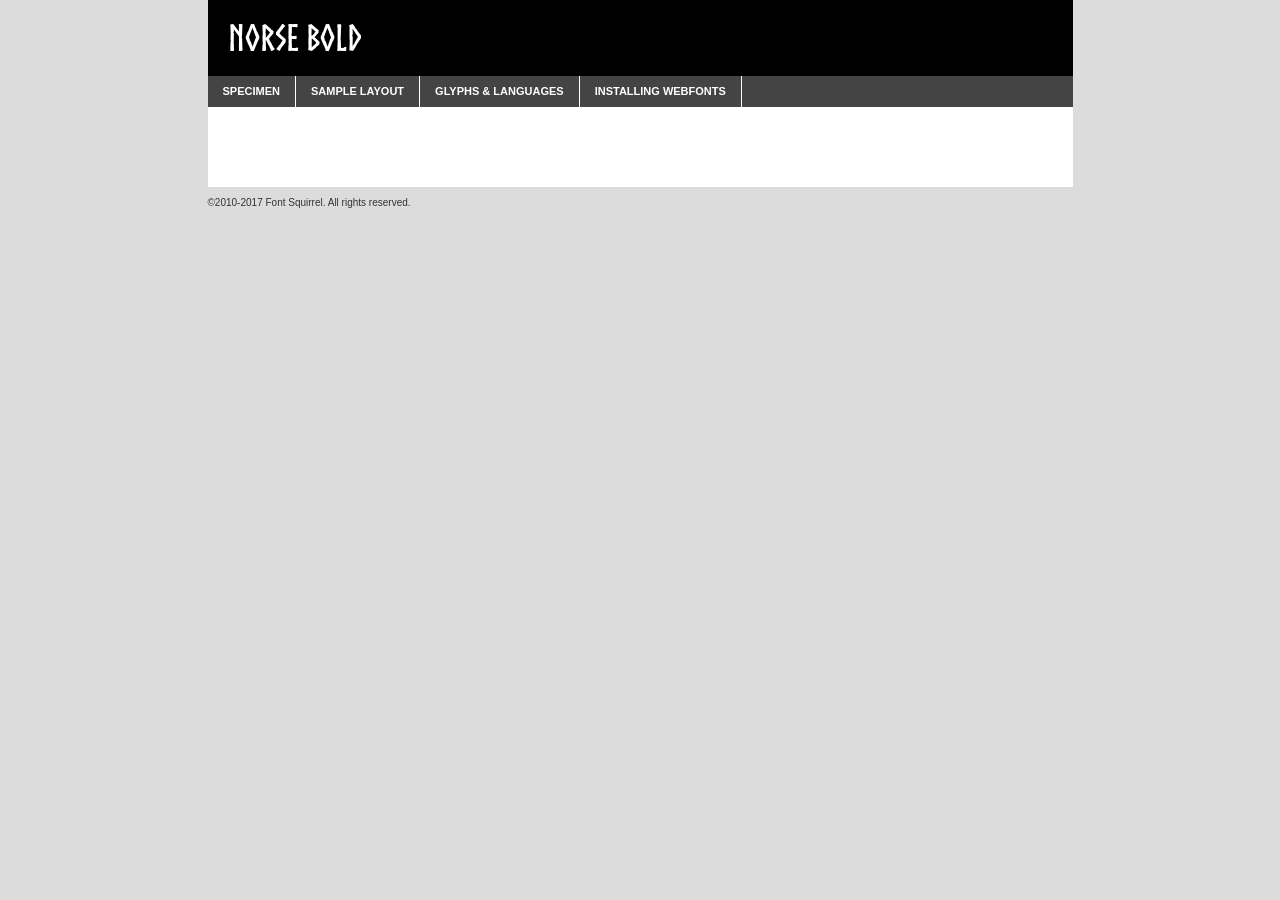
<file: fonts/norse/norsebold-demo.html>
<!DOCTYPE html PUBLIC "-//W3C//DTD XHTML 1.0 Transitional//EN"
        "http://www.w3.org/TR/xhtml1/DTD/xhtml1-transitional.dtd">

<html xmlns="http://www.w3.org/1999/xhtml" xml:lang="en" lang="en">
<head>
    <meta http-equiv="Content-Type" content="text/html; charset=utf-8"/>
    <script src="http://ajax.googleapis.com/ajax/libs/jquery/1.7.2/jquery.min.js" type="text/javascript" charset="utf-8"></script>
    <script type="text/javascript">
		(function($) {
			$.fn.easyTabs = function(option) {
				var param = jQuery.extend({ fadeSpeed: 'fast', defaultContent: 1, activeClass: 'active' }, option);
				$(this).each(function() {
					var thisId = '#' + this.id;
					if ( param.defaultContent == '' )
					{
						param.defaultContent = 1;
					}
					if ( typeof param.defaultContent == 'number' )
					{
						var defaultTab = $(thisId + ' .tabs li:eq(' + (param.defaultContent - 1) + ') a').attr('href').substr(1);
					}
					else
					{
						var defaultTab = param.defaultContent;
					}
					$(thisId + ' .tabs li a').each(function() {
						var tabToHide = $(this).attr('href').substr(1);
						$('#' + tabToHide).addClass('easytabs-tab-content');
					});
					hideAll();
					changeContent(defaultTab);

					function hideAll() {$(thisId + ' .easytabs-tab-content').hide();}

					function changeContent(tabId)
					{
						hideAll();
						$(thisId + ' .tabs li').removeClass(param.activeClass);
						$(thisId + ' .tabs li a[href=#' + tabId + ']').closest('li').addClass(param.activeClass);
						if ( param.fadeSpeed != 'none' )
						{
							$(thisId + ' #' + tabId).fadeIn(param.fadeSpeed);
						}
						else
						{
							$(thisId + ' #' + tabId).show();
						}
					}

					$(thisId + ' .tabs li').click(function() {
						var tabId = $(this).find('a').attr('href').substr(1);
						changeContent(tabId);
						return false;
					});
				});
			}
		})(jQuery);
    </script>
    <link rel="stylesheet" href="specimen_files/specimen_stylesheet.css" type="text/css" charset="utf-8"/>
    <link rel="stylesheet" href="stylesheet.css" type="text/css" charset="utf-8"/>

    <style type="text/css">
        		body {
			font-family: 'norsebold';
        		}

            </style>

    <title>Norse Bold Specimen</title>


    <script type="text/javascript" charset="utf-8">
		$(document).ready(function() {
			$('#container').easyTabs({ defaultContent: 1 });
		});
    </script>
</head>

<body>
<div id="container">
    <div id="header">
		Norse Bold    </div>
    <ul class="tabs">
        <li><a href="#specimen">Specimen</a></li>
        <li><a href="#layout">Sample Layout</a></li>
                <li><a href="#glyphs">Glyphs &amp; Languages</a></li>
        <li><a href="#installing">Installing Webfonts</a></li>

    </ul>

    <div id="main_content">


        <div id="specimen">

            <div class="section">
                <div class="grid12 firstcol">
                    <div class="huge">AaBb</div>
                </div>
            </div>

            <div class="section">
                <div class="glyph_range">A&#x200B;B&#x200b;C&#x200b;D&#x200b;E&#x200b;F&#x200b;G&#x200b;H&#x200b;I&#x200b;J&#x200b;K&#x200b;L&#x200b;M&#x200b;N&#x200b;O&#x200b;P&#x200b;Q&#x200b;R&#x200b;S&#x200b;T&#x200b;U&#x200b;V&#x200b;W&#x200b;X&#x200b;Y&#x200b;Z&#x200b;a&#x200b;b&#x200b;c&#x200b;d&#x200b;e&#x200b;f&#x200b;g&#x200b;h&#x200b;i&#x200b;j&#x200b;k&#x200b;l&#x200b;m&#x200b;n&#x200b;o&#x200b;p&#x200b;q&#x200b;r&#x200b;s&#x200b;t&#x200b;u&#x200b;v&#x200b;w&#x200b;x&#x200b;y&#x200b;z&#x200b;1&#x200b;2&#x200b;3&#x200b;4&#x200b;5&#x200b;6&#x200b;7&#x200b;8&#x200b;9&#x200b;0&#x200b;&amp;&#x200b;.&#x200b;,&#x200b;?&#x200b;!&#x200b;&#64;&#x200b;(&#x200b;)&#x200b;#&#x200b;$&#x200b;%&#x200b;*&#x200b;+&#x200b;-&#x200b;=&#x200b;:&#x200b;;</div>
            </div>
            <div class="section">
                <div class="grid12 firstcol">
                    <table class="sample_table">
                        <tr>
                            <td>10</td>
                            <td class="size10">abcdefghijklmnopqrstuvwxyzABCDEFGHIJKLMNOPQRSTUVWXYZ0123456789abcdefghijklmnopqrstuvwxyzABCDEFGHIJKLMNOPQRSTUVWXYZ0123456789abcdefghijklmnopqrstuvwxyzABCDEFGHIJKLMNOPQRSTUVWXYZ</td>
                        </tr>
                        <tr>
                            <td>11</td>
                            <td class="size11">abcdefghijklmnopqrstuvwxyzABCDEFGHIJKLMNOPQRSTUVWXYZ0123456789abcdefghijklmnopqrstuvwxyzABCDEFGHIJKLMNOPQRSTUVWXYZ0123456789abcdefghijklmnopqrstuvwxyzABCDEFGHIJKLMNOPQRSTUVWXYZ</td>
                        </tr>
                        <tr>
                            <td>12</td>
                            <td class="size12">abcdefghijklmnopqrstuvwxyzABCDEFGHIJKLMNOPQRSTUVWXYZ0123456789abcdefghijklmnopqrstuvwxyzABCDEFGHIJKLMNOPQRSTUVWXYZ0123456789abcdefghijklmnopqrstuvwxyzABCDEFGHIJKLMNOPQRSTUVWXYZ</td>
                        </tr>
                        <tr>
                            <td>13</td>
                            <td class="size13">abcdefghijklmnopqrstuvwxyzABCDEFGHIJKLMNOPQRSTUVWXYZ0123456789abcdefghijklmnopqrstuvwxyzABCDEFGHIJKLMNOPQRSTUVWXYZ0123456789abcdefghijklmnopqrstuvwxyzABCDEFGHIJKLMNOPQRSTUVWXYZ</td>
                        </tr>
                        <tr>
                            <td>14</td>
                            <td class="size14">abcdefghijklmnopqrstuvwxyzABCDEFGHIJKLMNOPQRSTUVWXYZ0123456789abcdefghijklmnopqrstuvwxyzABCDEFGHIJKLMNOPQRSTUVWXYZ0123456789abcdefghijklmnopqrstuvwxyzABCDEFGHIJKLMNOPQRSTUVWXYZ</td>
                        </tr>
                        <tr>
                            <td>16</td>
                            <td class="size16">abcdefghijklmnopqrstuvwxyzABCDEFGHIJKLMNOPQRSTUVWXYZ0123456789abcdefghijklmnopqrstuvwxyzABCDEFGHIJKLMNOPQRSTUVWXYZ</td>
                        </tr>
                        <tr>
                            <td>18</td>
                            <td class="size18">abcdefghijklmnopqrstuvwxyzABCDEFGHIJKLMNOPQRSTUVWXYZ0123456789abcdefghijklmnopqrstuvwxyzABCDEFGHIJKLMNOPQRSTUVWXYZ</td>
                        </tr>
                        <tr>
                            <td>20</td>
                            <td class="size20">abcdefghijklmnopqrstuvwxyzABCDEFGHIJKLMNOPQRSTUVWXYZ0123456789abcdefghijklmnopqrstuvwxyzABCDEFGHIJKLMNOPQRSTUVWXYZ</td>
                        </tr>
                        <tr>
                            <td>24</td>
                            <td class="size24">abcdefghijklmnopqrstuvwxyzABCDEFGHIJKLMNOPQRSTUVWXYZ0123456789abcdefghijklmnopqrstuvwxyzABCDEFGHIJKLMNOPQRSTUVWXYZ</td>
                        </tr>
                        <tr>
                            <td>30</td>
                            <td class="size30">abcdefghijklmnopqrstuvwxyzABCDEFGHIJKLMNOPQRSTUVWXYZ0123456789abcdefghijklmnopqrstuvwxyzABCDEFGHIJKLMNOPQRSTUVWXYZ</td>
                        </tr>
                        <tr>
                            <td>36</td>
                            <td class="size36">abcdefghijklmnopqrstuvwxyzABCDEFGHIJKLMNOPQRSTUVWXYZ0123456789abcdefghijklmnopqrstuvwxyzABCDEFGHIJKLMNOPQRSTUVWXYZ</td>
                        </tr>
                        <tr>
                            <td>48</td>
                            <td class="size48">abcdefghijklmnopqrstuvwxyzABCDEFGHIJKLMNOPQRSTUVWXYZ0123456789abcdefghijklmnopqrstuvwxyzABCDEFGHIJKLMNOPQRSTUVWXYZ</td>
                        </tr>
                        <tr>
                            <td>60</td>
                            <td class="size60">abcdefghijklmnopqrstuvwxyzABCDEFGHIJKLMNOPQRSTUVWXYZ0123456789abcdefghijklmnopqrstuvwxyzABCDEFGHIJKLMNOPQRSTUVWXYZ</td>
                        </tr>
                        <tr>
                            <td>72</td>
                            <td class="size72">abcdefghijklmnopqrstuvwxyzABCDEFGHIJKLMNOPQRSTUVWXYZ0123456789abcdefghijklmnopqrstuvwxyzABCDEFGHIJKLMNOPQRSTUVWXYZ</td>
                        </tr>
                        <tr>
                            <td>90</td>
                            <td class="size90">abcdefghijklmnopqrstuvwxyzABCDEFGHIJKLMNOPQRSTUVWXYZ0123456789abcdefghijklmnopqrstuvwxyzABCDEFGHIJKLMNOPQRSTUVWXYZ</td>
                        </tr>
                    </table>

                </div>

            </div>


            <div class="section" id="bodycomparison">


                <div id="xheight">
                    <div class="fontbody">&#x25FC;&#x25FC;&#x25FC;&#x25FC;&#x25FC;&#x25FC;&#x25FC;&#x25FC;&#x25FC;&#x25FC;&#x25FC;&#x25FC;&#x25FC;&#x25FC;&#x25FC;&#x25FC;&#x25FC;&#x25FC;&#x25FC;&#x25FC;&#x25FC;&#x25FC;&#x25FC;&#x25FC;&#x25FC;&#x25FC;&#x25FC;&#x25FC;&#x25FC;&#x25FC;&#x25FC;&#x25FC;&#x25FC;&#x25FC;&#x25FC;&#x25FC;&#x25FC;&#x25FC;&#x25FC;&#x25FC;&#x25FC;&#x25FC;&#x25FC;&#x25FC;&#x25FC;&#x25FC;&#x25FC;&#x25FC;&#x25FC;&#x25FC;&#x25FC;&#x25FC;&#x25FC;&#x25FC;&#x25FC;&#x25FC;&#x25FC;&#x25FC;&#x25FC;&#x25FC;&#x25FC;&#x25FC;&#x25FC;&#x25FC;&#x25FC;&#x25FC;&#x25FC;&#x25FC;&#x25FC;&#x25FC;&#x25FC;&#x25FC;&#x25FC;&#x25FC;&#x25FC;&#x25FC;&#x25FC;&#x25FC;&#x25FC;&#x25FC;&#x25FC;&#x25FC;&#x25FC;&#x25FC;&#x25FC;&#x25FC;&#x25FC;&#x25FC;&#x25FC;&#x25FC;&#x25FC;&#x25FC;&#x25FC;&#x25FC;&#x25FC;&#x25FC;&#x25FC;&#x25FC;&#x25FC;body</div>
                    <div class="arialbody">body</div>
                    <div class="verdanabody">body</div>
                    <div class="georgiabody">body</div>
                </div>
                <div class="fontbody" style="z-index:1">
                    body<span>Norse Bold</span>
                </div>
                <div class="arialbody" style="z-index:1">
                    body<span>Arial</span>
                </div>
                <div class="verdanabody" style="z-index:1">
                    body<span>Verdana</span>
                </div>
                <div class="georgiabody" style="z-index:1">
                    body<span>Georgia</span>
                </div>


            </div>


            <div class="section psample psample_row1" id="">

                <div class="grid2 firstcol">
                    <p class="size10"><span>10.</span>Aenean lacinia bibendum nulla sed consectetur. Fusce dapibus, tellus ac cursus commodo, tortor mauris condimentum nibh, ut fermentum massa justo sit amet risus. Nullam id dolor id nibh ultricies vehicula ut id elit. Cum sociis natoque penatibus et magnis dis parturient montes, nascetur ridiculus mus. Nulla vitae elit libero, a pharetra augue.</p>

                </div>
                <div class="grid3">
                    <p class="size11"><span>11.</span>Aenean lacinia bibendum nulla sed consectetur. Fusce dapibus, tellus ac cursus commodo, tortor mauris condimentum nibh, ut fermentum massa justo sit amet risus. Nullam id dolor id nibh ultricies vehicula ut id elit. Cum sociis natoque penatibus et magnis dis parturient montes, nascetur ridiculus mus. Nulla vitae elit libero, a pharetra augue.</p>

                </div>
                <div class="grid3">
                    <p class="size12"><span>12.</span>Aenean lacinia bibendum nulla sed consectetur. Fusce dapibus, tellus ac cursus commodo, tortor mauris condimentum nibh, ut fermentum massa justo sit amet risus. Nullam id dolor id nibh ultricies vehicula ut id elit. Cum sociis natoque penatibus et magnis dis parturient montes, nascetur ridiculus mus. Nulla vitae elit libero, a pharetra augue.</p>

                </div>
                <div class="grid4">
                    <p class="size13"><span>13.</span>Aenean lacinia bibendum nulla sed consectetur. Fusce dapibus, tellus ac cursus commodo, tortor mauris condimentum nibh, ut fermentum massa justo sit amet risus. Nullam id dolor id nibh ultricies vehicula ut id elit. Cum sociis natoque penatibus et magnis dis parturient montes, nascetur ridiculus mus. Nulla vitae elit libero, a pharetra augue.</p>

                </div>
                <div class="white_blend"></div>

            </div>
            <div class="section psample psample_row2" id="">
                <div class="grid3 firstcol">
                    <p class="size14"><span>14.</span>Aenean lacinia bibendum nulla sed consectetur. Fusce dapibus, tellus ac cursus commodo, tortor mauris condimentum nibh, ut fermentum massa justo sit amet risus. Nullam id dolor id nibh ultricies vehicula ut id elit. Cum sociis natoque penatibus et magnis dis parturient montes, nascetur ridiculus mus. Nulla vitae elit libero, a pharetra augue.</p>

                </div>
                <div class="grid4">
                    <p class="size16"><span>16.</span>Aenean lacinia bibendum nulla sed consectetur. Fusce dapibus, tellus ac cursus commodo, tortor mauris condimentum nibh, ut fermentum massa justo sit amet risus. Nullam id dolor id nibh ultricies vehicula ut id elit. Cum sociis natoque penatibus et magnis dis parturient montes, nascetur ridiculus mus. Nulla vitae elit libero, a pharetra augue.</p>

                </div>
                <div class="grid5">
                    <p class="size18"><span>18.</span>Aenean lacinia bibendum nulla sed consectetur. Fusce dapibus, tellus ac cursus commodo, tortor mauris condimentum nibh, ut fermentum massa justo sit amet risus. Nullam id dolor id nibh ultricies vehicula ut id elit. Cum sociis natoque penatibus et magnis dis parturient montes, nascetur ridiculus mus. Nulla vitae elit libero, a pharetra augue.</p>

                </div>

                <div class="white_blend"></div>

            </div>

            <div class="section psample psample_row3" id="">
                <div class="grid5 firstcol">
                    <p class="size20"><span>20.</span>Aenean lacinia bibendum nulla sed consectetur. Fusce dapibus, tellus ac cursus commodo, tortor mauris condimentum nibh, ut fermentum massa justo sit amet risus. Nullam id dolor id nibh ultricies vehicula ut id elit. Cum sociis natoque penatibus et magnis dis parturient montes, nascetur ridiculus mus. Nulla vitae elit libero, a pharetra augue.</p>
                </div>
                <div class="grid7">
                    <p class="size24"><span>24.</span>Aenean lacinia bibendum nulla sed consectetur. Fusce dapibus, tellus ac cursus commodo, tortor mauris condimentum nibh, ut fermentum massa justo sit amet risus. Nullam id dolor id nibh ultricies vehicula ut id elit. Cum sociis natoque penatibus et magnis dis parturient montes, nascetur ridiculus mus. Nulla vitae elit libero, a pharetra augue.</p>
                </div>

                <div class="white_blend"></div>

            </div>

            <div class="section psample psample_row4" id="">
                <div class="grid12 firstcol">
                    <p class="size30"><span>30.</span>Aenean lacinia bibendum nulla sed consectetur. Fusce dapibus, tellus ac cursus commodo, tortor mauris condimentum nibh, ut fermentum massa justo sit amet risus. Nullam id dolor id nibh ultricies vehicula ut id elit. Cum sociis natoque penatibus et magnis dis parturient montes, nascetur ridiculus mus. Nulla vitae elit libero, a pharetra augue.</p>
                </div>
                <div class="white_blend"></div>

            </div>


            <div class="section psample psample_row1 fullreverse">
                <div class="grid2 firstcol">
                    <p class="size10"><span>10.</span>Aenean lacinia bibendum nulla sed consectetur. Fusce dapibus, tellus ac cursus commodo, tortor mauris condimentum nibh, ut fermentum massa justo sit amet risus. Nullam id dolor id nibh ultricies vehicula ut id elit. Cum sociis natoque penatibus et magnis dis parturient montes, nascetur ridiculus mus. Nulla vitae elit libero, a pharetra augue.</p>

                </div>
                <div class="grid3">
                    <p class="size11"><span>11.</span>Aenean lacinia bibendum nulla sed consectetur. Fusce dapibus, tellus ac cursus commodo, tortor mauris condimentum nibh, ut fermentum massa justo sit amet risus. Nullam id dolor id nibh ultricies vehicula ut id elit. Cum sociis natoque penatibus et magnis dis parturient montes, nascetur ridiculus mus. Nulla vitae elit libero, a pharetra augue.</p>

                </div>
                <div class="grid3">
                    <p class="size12"><span>12.</span>Aenean lacinia bibendum nulla sed consectetur. Fusce dapibus, tellus ac cursus commodo, tortor mauris condimentum nibh, ut fermentum massa justo sit amet risus. Nullam id dolor id nibh ultricies vehicula ut id elit. Cum sociis natoque penatibus et magnis dis parturient montes, nascetur ridiculus mus. Nulla vitae elit libero, a pharetra augue.</p>

                </div>
                <div class="grid4">
                    <p class="size13"><span>13.</span>Aenean lacinia bibendum nulla sed consectetur. Fusce dapibus, tellus ac cursus commodo, tortor mauris condimentum nibh, ut fermentum massa justo sit amet risus. Nullam id dolor id nibh ultricies vehicula ut id elit. Cum sociis natoque penatibus et magnis dis parturient montes, nascetur ridiculus mus. Nulla vitae elit libero, a pharetra augue.</p>

                </div>
                <div class="black_blend"></div>

            </div>

            <div class="section psample psample_row2 fullreverse">
                <div class="grid3 firstcol">
                    <p class="size14"><span>14.</span>Aenean lacinia bibendum nulla sed consectetur. Fusce dapibus, tellus ac cursus commodo, tortor mauris condimentum nibh, ut fermentum massa justo sit amet risus. Nullam id dolor id nibh ultricies vehicula ut id elit. Cum sociis natoque penatibus et magnis dis parturient montes, nascetur ridiculus mus. Nulla vitae elit libero, a pharetra augue.</p>

                </div>
                <div class="grid4">
                    <p class="size16"><span>16.</span>Aenean lacinia bibendum nulla sed consectetur. Fusce dapibus, tellus ac cursus commodo, tortor mauris condimentum nibh, ut fermentum massa justo sit amet risus. Nullam id dolor id nibh ultricies vehicula ut id elit. Cum sociis natoque penatibus et magnis dis parturient montes, nascetur ridiculus mus. Nulla vitae elit libero, a pharetra augue.</p>

                </div>
                <div class="grid5">
                    <p class="size18"><span>18.</span>Aenean lacinia bibendum nulla sed consectetur. Fusce dapibus, tellus ac cursus commodo, tortor mauris condimentum nibh, ut fermentum massa justo sit amet risus. Nullam id dolor id nibh ultricies vehicula ut id elit. Cum sociis natoque penatibus et magnis dis parturient montes, nascetur ridiculus mus. Nulla vitae elit libero, a pharetra augue.</p>

                </div>
                <div class="black_blend"></div>

            </div>

            <div class="section psample fullreverse psample_row3" id="">
                <div class="grid5 firstcol">
                    <p class="size20"><span>20.</span>Aenean lacinia bibendum nulla sed consectetur. Fusce dapibus, tellus ac cursus commodo, tortor mauris condimentum nibh, ut fermentum massa justo sit amet risus. Nullam id dolor id nibh ultricies vehicula ut id elit. Cum sociis natoque penatibus et magnis dis parturient montes, nascetur ridiculus mus. Nulla vitae elit libero, a pharetra augue.</p>
                </div>
                <div class="grid7">
                    <p class="size24"><span>24.</span>Aenean lacinia bibendum nulla sed consectetur. Fusce dapibus, tellus ac cursus commodo, tortor mauris condimentum nibh, ut fermentum massa justo sit amet risus. Nullam id dolor id nibh ultricies vehicula ut id elit. Cum sociis natoque penatibus et magnis dis parturient montes, nascetur ridiculus mus. Nulla vitae elit libero, a pharetra augue.</p>
                </div>

                <div class="black_blend"></div>

            </div>

            <div class="section psample fullreverse psample_row4" id="" style="border-bottom: 20px #000 solid;">
                <div class="grid12 firstcol">
                    <p class="size30"><span>30.</span>Aenean lacinia bibendum nulla sed consectetur. Fusce dapibus, tellus ac cursus commodo, tortor mauris condimentum nibh, ut fermentum massa justo sit amet risus. Nullam id dolor id nibh ultricies vehicula ut id elit. Cum sociis natoque penatibus et magnis dis parturient montes, nascetur ridiculus mus. Nulla vitae elit libero, a pharetra augue.</p>
                </div>
                <div class="black_blend"></div>

            </div>


        </div>

        <div id="layout">

            <div class="section">

                <div class="grid12 firstcol">
                    <h1>Lorem Ipsum Dolor</h1>
                    <h2>Etiam porta sem malesuada magna mollis euismod</h2>

                    <p class="byline">By <a href="#link">Aenean Lacinia</a></p>
                </div>
            </div>
            <div class="section">
                <div class="grid8 firstcol">
                    <p class="large">Donec sed odio dui. Morbi leo risus, porta ac consectetur ac, vestibulum at eros. Fusce dapibus, tellus ac cursus commodo, tortor mauris condimentum nibh, ut fermentum massa justo sit amet risus. </p>


                    <h3>Pellentesque ornare sem</h3>

                    <p>Maecenas sed diam eget risus varius blandit sit amet non magna. Maecenas faucibus mollis interdum. Donec ullamcorper nulla non metus auctor fringilla. Nullam id dolor id nibh ultricies vehicula ut id elit. Nullam id dolor id nibh ultricies vehicula ut id elit. </p>

                    <p>Aenean eu leo quam. Pellentesque ornare sem lacinia quam venenatis vestibulum. Lorem ipsum dolor sit amet, consectetur adipiscing elit. Cum sociis natoque penatibus et magnis dis parturient montes, nascetur ridiculus mus. </p>

                    <p>Nulla vitae elit libero, a pharetra augue. Praesent commodo cursus magna, vel scelerisque nisl consectetur et. Aenean lacinia bibendum nulla sed consectetur. </p>

                    <p>Nullam quis risus eget urna mollis ornare vel eu leo. Nullam quis risus eget urna mollis ornare vel eu leo. Maecenas sed diam eget risus varius blandit sit amet non magna. Donec ullamcorper nulla non metus auctor fringilla. </p>

                    <h3>Cras mattis consectetur</h3>

                    <p>Aenean eu leo quam. Pellentesque ornare sem lacinia quam venenatis vestibulum. Aenean lacinia bibendum nulla sed consectetur. Integer posuere erat a ante venenatis dapibus posuere velit aliquet. Cras mattis consectetur purus sit amet fermentum. </p>

                    <p>Nullam id dolor id nibh ultricies vehicula ut id elit. Nullam quis risus eget urna mollis ornare vel eu leo. Cras mattis consectetur purus sit amet fermentum.</p>
                </div>

                <div class="grid4 sidebar">

                    <div class="box reverse">
                        <p class="last">Nullam quis risus eget urna mollis ornare vel eu leo. Donec ullamcorper nulla non metus auctor fringilla. Cras mattis consectetur purus sit amet fermentum. Sed posuere consectetur est at lobortis. Lorem ipsum dolor sit amet, consectetur adipiscing elit. </p>
                    </div>

                    <p class="caption">Maecenas sed diam eget risus varius.</p>

                    <p>Vestibulum id ligula porta felis euismod semper. Integer posuere erat a ante venenatis dapibus posuere velit aliquet. Vestibulum id ligula porta felis euismod semper. Sed posuere consectetur est at lobortis. Maecenas sed diam eget risus varius blandit sit amet non magna. Fusce dapibus, tellus ac cursus commodo, tortor mauris condimentum nibh, ut fermentum massa justo sit amet risus. </p>


                    <p>Duis mollis, est non commodo luctus, nisi erat porttitor ligula, eget lacinia odio sem nec elit. Aenean lacinia bibendum nulla sed consectetur. Vivamus sagittis lacus vel augue laoreet rutrum faucibus dolor auctor. Aenean lacinia bibendum nulla sed consectetur. Nullam quis risus eget urna mollis ornare vel eu leo. </p>

                    <p>Praesent commodo cursus magna, vel scelerisque nisl consectetur et. Donec ullamcorper nulla non metus auctor fringilla. Maecenas faucibus mollis interdum. Fusce dapibus, tellus ac cursus commodo, tortor mauris condimentum nibh, ut fermentum massa justo sit amet risus. </p>

                </div>
            </div>

        </div>


		

        <div id="glyphs">
            <div class="section">
                <div class="grid12 firstcol">

                    <h1>Language Support</h1>
                    <p>The subset of Norse Bold in this kit supports the following languages:<br/>

						Albanian, Basque, Breton, Chamorro, Danish, Dutch, English, Faroese, Finnish, French, Frisian, Galician, German, Icelandic, Italian, Malagasy, Norwegian, Portuguese, Spanish, Alsatian, Aragonese, Arapaho, Arrernte, Asturian, Aymara, Bislama, Cebuano, Corsican, Fijian, French_creole, Genoese, Gilbertese, Greenlandic, Haitian_creole, Hiligaynon, Hmong, Hopi, Ibanag, Iloko_ilokano, Indonesian, Interglossa_glosa, Interlingua, Irish_gaelic, Jerriais, Lojban, Lombard, Luxembourgeois, Manx, Mohawk, Norfolk_pitcairnese, Occitan, Oromo, Pangasinan, Papiamento, Piedmontese, Potawatomi, Rhaeto-romance, Romansh, Rotokas, Sami_lule, Samoan, Sardinian, Scots_gaelic, Seychelles_creole, Shona, Sicilian, Somali, Southern_ndebele, Swahili, Swati_swazi, Tagalog_filipino_pilipino, Tetum, Tok_pisin, Uyghur_latinized, Volapuk, Walloon, Warlpiri, Xhosa, Yapese, Zulu, Latinbasic, Ubasic, Demo                    </p>
                    <h1>Glyph Chart</h1>
                    <p>The subset of Norse Bold in this kit includes all the glyphs listed below. Unicode entities are included above each glyph to help you insert individual characters into your layout.</p>
                    <div id="glyph_chart">

						                            																				                                <div><p>&amp;#13;</p>&#13;</div>
																				                                <div><p>&amp;#32;</p>&#32;</div>
																				                                <div><p>&amp;#33;</p>&#33;</div>
																				                                <div><p>&amp;#34;</p>&#34;</div>
																				                                <div><p>&amp;#35;</p>&#35;</div>
																				                                <div><p>&amp;#36;</p>&#36;</div>
																				                                <div><p>&amp;#37;</p>&#37;</div>
																				                                <div><p>&amp;#38;</p>&#38;</div>
																				                                <div><p>&amp;#39;</p>&#39;</div>
																				                                <div><p>&amp;#40;</p>&#40;</div>
																				                                <div><p>&amp;#41;</p>&#41;</div>
																				                                <div><p>&amp;#42;</p>&#42;</div>
																				                                <div><p>&amp;#43;</p>&#43;</div>
																				                                <div><p>&amp;#44;</p>&#44;</div>
																				                                <div><p>&amp;#45;</p>&#45;</div>
																				                                <div><p>&amp;#46;</p>&#46;</div>
																				                                <div><p>&amp;#47;</p>&#47;</div>
																				                                <div><p>&amp;#48;</p>&#48;</div>
																				                                <div><p>&amp;#49;</p>&#49;</div>
																				                                <div><p>&amp;#50;</p>&#50;</div>
																				                                <div><p>&amp;#51;</p>&#51;</div>
																				                                <div><p>&amp;#52;</p>&#52;</div>
																				                                <div><p>&amp;#53;</p>&#53;</div>
																				                                <div><p>&amp;#54;</p>&#54;</div>
																				                                <div><p>&amp;#55;</p>&#55;</div>
																				                                <div><p>&amp;#56;</p>&#56;</div>
																				                                <div><p>&amp;#57;</p>&#57;</div>
																				                                <div><p>&amp;#58;</p>&#58;</div>
																				                                <div><p>&amp;#59;</p>&#59;</div>
																				                                <div><p>&amp;#60;</p>&#60;</div>
																				                                <div><p>&amp;#61;</p>&#61;</div>
																				                                <div><p>&amp;#62;</p>&#62;</div>
																				                                <div><p>&amp;#63;</p>&#63;</div>
																				                                <div><p>&amp;#64;</p>&#64;</div>
																				                                <div><p>&amp;#65;</p>&#65;</div>
																				                                <div><p>&amp;#66;</p>&#66;</div>
																				                                <div><p>&amp;#67;</p>&#67;</div>
																				                                <div><p>&amp;#68;</p>&#68;</div>
																				                                <div><p>&amp;#69;</p>&#69;</div>
																				                                <div><p>&amp;#70;</p>&#70;</div>
																				                                <div><p>&amp;#71;</p>&#71;</div>
																				                                <div><p>&amp;#72;</p>&#72;</div>
																				                                <div><p>&amp;#73;</p>&#73;</div>
																				                                <div><p>&amp;#74;</p>&#74;</div>
																				                                <div><p>&amp;#75;</p>&#75;</div>
																				                                <div><p>&amp;#76;</p>&#76;</div>
																				                                <div><p>&amp;#77;</p>&#77;</div>
																				                                <div><p>&amp;#78;</p>&#78;</div>
																				                                <div><p>&amp;#79;</p>&#79;</div>
																				                                <div><p>&amp;#80;</p>&#80;</div>
																				                                <div><p>&amp;#81;</p>&#81;</div>
																				                                <div><p>&amp;#82;</p>&#82;</div>
																				                                <div><p>&amp;#83;</p>&#83;</div>
																				                                <div><p>&amp;#84;</p>&#84;</div>
																				                                <div><p>&amp;#85;</p>&#85;</div>
																				                                <div><p>&amp;#86;</p>&#86;</div>
																				                                <div><p>&amp;#87;</p>&#87;</div>
																				                                <div><p>&amp;#88;</p>&#88;</div>
																				                                <div><p>&amp;#89;</p>&#89;</div>
																				                                <div><p>&amp;#90;</p>&#90;</div>
																				                                <div><p>&amp;#91;</p>&#91;</div>
																				                                <div><p>&amp;#92;</p>&#92;</div>
																				                                <div><p>&amp;#93;</p>&#93;</div>
																				                                <div><p>&amp;#94;</p>&#94;</div>
																				                                <div><p>&amp;#95;</p>&#95;</div>
																				                                <div><p>&amp;#96;</p>&#96;</div>
																				                                <div><p>&amp;#97;</p>&#97;</div>
																				                                <div><p>&amp;#98;</p>&#98;</div>
																				                                <div><p>&amp;#99;</p>&#99;</div>
																				                                <div><p>&amp;#100;</p>&#100;</div>
																				                                <div><p>&amp;#101;</p>&#101;</div>
																				                                <div><p>&amp;#102;</p>&#102;</div>
																				                                <div><p>&amp;#103;</p>&#103;</div>
																				                                <div><p>&amp;#104;</p>&#104;</div>
																				                                <div><p>&amp;#105;</p>&#105;</div>
																				                                <div><p>&amp;#106;</p>&#106;</div>
																				                                <div><p>&amp;#107;</p>&#107;</div>
																				                                <div><p>&amp;#108;</p>&#108;</div>
																				                                <div><p>&amp;#109;</p>&#109;</div>
																				                                <div><p>&amp;#110;</p>&#110;</div>
																				                                <div><p>&amp;#111;</p>&#111;</div>
																				                                <div><p>&amp;#112;</p>&#112;</div>
																				                                <div><p>&amp;#113;</p>&#113;</div>
																				                                <div><p>&amp;#114;</p>&#114;</div>
																				                                <div><p>&amp;#115;</p>&#115;</div>
																				                                <div><p>&amp;#116;</p>&#116;</div>
																				                                <div><p>&amp;#117;</p>&#117;</div>
																				                                <div><p>&amp;#118;</p>&#118;</div>
																				                                <div><p>&amp;#119;</p>&#119;</div>
																				                                <div><p>&amp;#120;</p>&#120;</div>
																				                                <div><p>&amp;#121;</p>&#121;</div>
																				                                <div><p>&amp;#122;</p>&#122;</div>
																				                                <div><p>&amp;#123;</p>&#123;</div>
																				                                <div><p>&amp;#124;</p>&#124;</div>
																				                                <div><p>&amp;#125;</p>&#125;</div>
																				                                <div><p>&amp;#126;</p>&#126;</div>
																				                                <div><p>&amp;#160;</p>&#160;</div>
																				                                <div><p>&amp;#161;</p>&#161;</div>
																				                                <div><p>&amp;#162;</p>&#162;</div>
																				                                <div><p>&amp;#163;</p>&#163;</div>
																				                                <div><p>&amp;#164;</p>&#164;</div>
																				                                <div><p>&amp;#165;</p>&#165;</div>
																				                                <div><p>&amp;#166;</p>&#166;</div>
																				                                <div><p>&amp;#167;</p>&#167;</div>
																				                                <div><p>&amp;#168;</p>&#168;</div>
																				                                <div><p>&amp;#169;</p>&#169;</div>
																				                                <div><p>&amp;#170;</p>&#170;</div>
																				                                <div><p>&amp;#171;</p>&#171;</div>
																				                                <div><p>&amp;#172;</p>&#172;</div>
																				                                <div><p>&amp;#173;</p>&#173;</div>
																				                                <div><p>&amp;#174;</p>&#174;</div>
																				                                <div><p>&amp;#175;</p>&#175;</div>
																				                                <div><p>&amp;#176;</p>&#176;</div>
																				                                <div><p>&amp;#177;</p>&#177;</div>
																				                                <div><p>&amp;#178;</p>&#178;</div>
																				                                <div><p>&amp;#179;</p>&#179;</div>
																				                                <div><p>&amp;#180;</p>&#180;</div>
																				                                <div><p>&amp;#181;</p>&#181;</div>
																				                                <div><p>&amp;#182;</p>&#182;</div>
																				                                <div><p>&amp;#183;</p>&#183;</div>
																				                                <div><p>&amp;#184;</p>&#184;</div>
																				                                <div><p>&amp;#185;</p>&#185;</div>
																				                                <div><p>&amp;#186;</p>&#186;</div>
																				                                <div><p>&amp;#187;</p>&#187;</div>
																				                                <div><p>&amp;#188;</p>&#188;</div>
																				                                <div><p>&amp;#189;</p>&#189;</div>
																				                                <div><p>&amp;#190;</p>&#190;</div>
																				                                <div><p>&amp;#191;</p>&#191;</div>
																				                                <div><p>&amp;#192;</p>&#192;</div>
																				                                <div><p>&amp;#193;</p>&#193;</div>
																				                                <div><p>&amp;#194;</p>&#194;</div>
																				                                <div><p>&amp;#195;</p>&#195;</div>
																				                                <div><p>&amp;#196;</p>&#196;</div>
																				                                <div><p>&amp;#197;</p>&#197;</div>
																				                                <div><p>&amp;#198;</p>&#198;</div>
																				                                <div><p>&amp;#199;</p>&#199;</div>
																				                                <div><p>&amp;#200;</p>&#200;</div>
																				                                <div><p>&amp;#201;</p>&#201;</div>
																				                                <div><p>&amp;#202;</p>&#202;</div>
																				                                <div><p>&amp;#203;</p>&#203;</div>
																				                                <div><p>&amp;#204;</p>&#204;</div>
																				                                <div><p>&amp;#205;</p>&#205;</div>
																				                                <div><p>&amp;#206;</p>&#206;</div>
																				                                <div><p>&amp;#207;</p>&#207;</div>
																				                                <div><p>&amp;#208;</p>&#208;</div>
																				                                <div><p>&amp;#209;</p>&#209;</div>
																				                                <div><p>&amp;#210;</p>&#210;</div>
																				                                <div><p>&amp;#211;</p>&#211;</div>
																				                                <div><p>&amp;#212;</p>&#212;</div>
																				                                <div><p>&amp;#213;</p>&#213;</div>
																				                                <div><p>&amp;#214;</p>&#214;</div>
																				                                <div><p>&amp;#215;</p>&#215;</div>
																				                                <div><p>&amp;#216;</p>&#216;</div>
																				                                <div><p>&amp;#217;</p>&#217;</div>
																				                                <div><p>&amp;#218;</p>&#218;</div>
																				                                <div><p>&amp;#219;</p>&#219;</div>
																				                                <div><p>&amp;#220;</p>&#220;</div>
																				                                <div><p>&amp;#221;</p>&#221;</div>
																				                                <div><p>&amp;#222;</p>&#222;</div>
																				                                <div><p>&amp;#223;</p>&#223;</div>
																				                                <div><p>&amp;#224;</p>&#224;</div>
																				                                <div><p>&amp;#225;</p>&#225;</div>
																				                                <div><p>&amp;#226;</p>&#226;</div>
																				                                <div><p>&amp;#227;</p>&#227;</div>
																				                                <div><p>&amp;#228;</p>&#228;</div>
																				                                <div><p>&amp;#229;</p>&#229;</div>
																				                                <div><p>&amp;#230;</p>&#230;</div>
																				                                <div><p>&amp;#231;</p>&#231;</div>
																				                                <div><p>&amp;#232;</p>&#232;</div>
																				                                <div><p>&amp;#233;</p>&#233;</div>
																				                                <div><p>&amp;#234;</p>&#234;</div>
																				                                <div><p>&amp;#235;</p>&#235;</div>
																				                                <div><p>&amp;#236;</p>&#236;</div>
																				                                <div><p>&amp;#237;</p>&#237;</div>
																				                                <div><p>&amp;#238;</p>&#238;</div>
																				                                <div><p>&amp;#239;</p>&#239;</div>
																				                                <div><p>&amp;#240;</p>&#240;</div>
																				                                <div><p>&amp;#241;</p>&#241;</div>
																				                                <div><p>&amp;#242;</p>&#242;</div>
																				                                <div><p>&amp;#243;</p>&#243;</div>
																				                                <div><p>&amp;#244;</p>&#244;</div>
																				                                <div><p>&amp;#245;</p>&#245;</div>
																				                                <div><p>&amp;#246;</p>&#246;</div>
																				                                <div><p>&amp;#247;</p>&#247;</div>
																				                                <div><p>&amp;#248;</p>&#248;</div>
																				                                <div><p>&amp;#249;</p>&#249;</div>
																				                                <div><p>&amp;#250;</p>&#250;</div>
																				                                <div><p>&amp;#251;</p>&#251;</div>
																				                                <div><p>&amp;#252;</p>&#252;</div>
																				                                <div><p>&amp;#253;</p>&#253;</div>
																				                                <div><p>&amp;#254;</p>&#254;</div>
																				                                <div><p>&amp;#255;</p>&#255;</div>
																				                                <div><p>&amp;#338;</p>&#338;</div>
																				                                <div><p>&amp;#339;</p>&#339;</div>
																				                                <div><p>&amp;#376;</p>&#376;</div>
																				                                <div><p>&amp;#710;</p>&#710;</div>
																				                                <div><p>&amp;#732;</p>&#732;</div>
																				                                <div><p>&amp;#8192;</p>&#8192;</div>
																				                                <div><p>&amp;#8193;</p>&#8193;</div>
																				                                <div><p>&amp;#8194;</p>&#8194;</div>
																				                                <div><p>&amp;#8195;</p>&#8195;</div>
																				                                <div><p>&amp;#8196;</p>&#8196;</div>
																				                                <div><p>&amp;#8197;</p>&#8197;</div>
																				                                <div><p>&amp;#8198;</p>&#8198;</div>
																				                                <div><p>&amp;#8199;</p>&#8199;</div>
																				                                <div><p>&amp;#8200;</p>&#8200;</div>
																				                                <div><p>&amp;#8201;</p>&#8201;</div>
																				                                <div><p>&amp;#8202;</p>&#8202;</div>
																				                                <div><p>&amp;#8208;</p>&#8208;</div>
																				                                <div><p>&amp;#8209;</p>&#8209;</div>
																				                                <div><p>&amp;#8210;</p>&#8210;</div>
																				                                <div><p>&amp;#8211;</p>&#8211;</div>
																				                                <div><p>&amp;#8212;</p>&#8212;</div>
																				                                <div><p>&amp;#8216;</p>&#8216;</div>
																				                                <div><p>&amp;#8217;</p>&#8217;</div>
																				                                <div><p>&amp;#8218;</p>&#8218;</div>
																				                                <div><p>&amp;#8220;</p>&#8220;</div>
																				                                <div><p>&amp;#8221;</p>&#8221;</div>
																				                                <div><p>&amp;#8222;</p>&#8222;</div>
																				                                <div><p>&amp;#8226;</p>&#8226;</div>
																				                                <div><p>&amp;#8230;</p>&#8230;</div>
																				                                <div><p>&amp;#8239;</p>&#8239;</div>
																				                                <div><p>&amp;#8249;</p>&#8249;</div>
																				                                <div><p>&amp;#8250;</p>&#8250;</div>
																				                                <div><p>&amp;#8287;</p>&#8287;</div>
																				                                <div><p>&amp;#8364;</p>&#8364;</div>
																				                                <div><p>&amp;#8482;</p>&#8482;</div>
																				                                <div><p>&amp;#9724;</p>&#9724;</div>
																				                                <div><p>&amp;#64257;</p>&#64257;</div>
																				                                <div><p>&amp;#64258;</p>&#64258;</div>
																																																										                    </div>
                </div>


            </div>
        </div>


        <div id="specs">

        </div>

        <div id="installing">
            <div class="section">
                <div class="grid7 firstcol">
                    <h1>Installing Webfonts</h1>

                    <p>Webfonts are supported by all major browser platforms but not all in the same way. There are currently four different font formats that must be included in order to target all browsers. This includes TTF, WOFF, EOT and SVG.</p>

                    <h2>1. Upload your webfonts</h2>
                    <p>You must upload your webfont kit to your website. They should be in or near the same directory as your CSS files.</p>

                    <h2>2. Include the webfont stylesheet</h2>
                    <p>A special CSS @font-face declaration helps the various browsers select the appropriate font it needs without causing you a bunch of headaches. Learn more about this syntax by reading the <a href="https://www.fontspring.com/blog/further-hardening-of-the-bulletproof-syntax">Fontspring blog post</a> about it. The code for it is as follows:</p>


                    <code>
                        @font-face{
                        font-family: 'MyWebFont';
                        src: url('WebFont.eot');
                        src: url('WebFont.eot?#iefix') format('embedded-opentype'),
                        url('WebFont.woff') format('woff'),
                        url('WebFont.ttf') format('truetype'),
                        url('WebFont.svg#webfont') format('svg');
                        }
                    </code>

                    <p>We've already gone ahead and generated the code for you. All you have to do is link to the stylesheet in your HTML, like this:</p>
                    <code>&lt;link rel=&quot;stylesheet&quot; href=&quot;stylesheet.css&quot; type=&quot;text/css&quot; charset=&quot;utf-8&quot; /&gt;</code>

                    <h2>3. Modify your own stylesheet</h2>
                    <p>To take advantage of your new fonts, you must tell your stylesheet to use them. Look at the original @font-face declaration above and find the property called "font-family." The name linked there will be what you use to reference the font. Prepend that webfont name to the font stack in the "font-family" property, inside the selector you want to change. For example:</p>
                    <code>p { font-family: 'WebFont', Arial, sans-serif; }</code>

                    <h2>4. Test</h2>
                    <p>Getting webfonts to work cross-browser <em>can</em> be tricky. Use the information in the sidebar to help you if you find that fonts aren't loading in a particular browser.</p>
                </div>

                <div class="grid5 sidebar">
                    <div class="box">
                        <h2>Troubleshooting<br/>Font-Face Problems</h2>
                        <p>Having trouble getting your webfonts to load in your new website? Here are some tips to sort out what might be the problem.</p>

                        <h3>Fonts not showing in any browser</h3>

                        <p>This sounds like you need to work on the plumbing. You either did not upload the fonts to the correct directory, or you did not link the fonts properly in the CSS. If you've confirmed that all this is correct and you still have a problem, take a look at your .htaccess file and see if requests are getting intercepted.</p>

                        <h3>Fonts not loading in iPhone or iPad</h3>

                        <p>The most common problem here is that you are serving the fonts from an IIS server. IIS refuses to serve files that have unknown MIME types. If that is the case, you must set the MIME type for SVG to "image/svg+xml" in the server settings. Follow these instructions from Microsoft if you need help.</p>

                        <h3>Fonts not loading in Firefox</h3>

                        <p>The primary reason for this failure? You are still using a version Firefox older than 3.5. So upgrade already! If that isn't it, then you are very likely serving fonts from a different domain. Firefox requires that all font assets be served from the same domain. Lastly it is possible that you need to add WOFF to your list of MIME types (if you are serving via IIS.)</p>

                        <h3>Fonts not loading in IE</h3>

                        <p>Are you looking at Internet Explorer on an actual Windows machine or are you cheating by using a service like Adobe BrowserLab? Many of these screenshot services do not render @font-face for IE. Best to test it on a real machine.</p>

                        <h3>Fonts not loading in IE9</h3>

                        <p>IE9, like Firefox, requires that fonts be served from the same domain as the website. Make sure that is the case.</p>
                    </div>
                </div>
            </div>

        </div>

    </div>
    <div id="footer">
        <p>&copy;2010-2017 Font Squirrel. All rights reserved.</p>
    </div>
</div>
</body>
</html>
</file>
<file: style.css>
@font-face {
  font-family: "norse";
  src:
    url("fonts/norse/norse-webfont.woff2") format("woff2"),
    url("fonts/norse/norse-webfont.woff") format("woff");
  font-weight: normal;
  font-style: normal;
}

@font-face {
  font-family: "norse";
  src:
    url("fonts/norse/norsebold-webfont.woff2") format("woff2"),
    url("fonts/norse/norsebold-webfont.woff") format("woff");
  font-weight: bold;
  font-style: normal;
}

* {
  box-sizing: border-box;
  margin: 0;
  padding: 0;
  /* border: 1px solid red !important; */
}

html {
  min-height: 100%;
}

body {
  display: flex;
  font-family: sans-serif;
  min-height: 100%;
}

.left {
  flex: 1;
  height: 100vh;
}

.right {
  flex: 2;
  background-color: #eeeeee;
  height: 100vh;
}

.bg-image {
  position: relative;
  width: 100%;
  height: 100vh; 
  overflow: hidden;
}

div.credit {
  height: fit-content;
  display: flex;
  justify-content: center;
  align-items: center;
  position: absolute;
  bottom: 12px;
  width: 100%;
}

p.credit {
  color: #e0e0e0;

  & a {
    color: #e0e0e0;
    text-decoration: underline;
    font-weight: 400;
  }
}

img {
  width: 100%;
  height: 100vh;
  object-fit: cover;
}

h1.logo {
  font-family: "norse";
  font-weight: bold;
  color: white;
  font-size: 6rem;
}

.logo-bg {
  background-color: rgba(0, 0, 0, 0.5);
  height: fit-content;
  padding: 12px;
  display: flex;
  justify-content: center;
  align-items: center;

  position: absolute;
  top: 20vh;
  width: 100%;
}

.logo-bg img {
  height: 8rem;
  width: auto;
}

.item {
  display: flex;
  flex-direction: column;
  justify-content: center;
  height: 100vh;

  font-size: 24px;
  flex-wrap: wrap;
}

.form {
  background-color: white;
  padding: 0 0 30px 60px;
  color: #262d3a;
  box-shadow: 0 5px 5px #c6c6c6;
}

.form-title {
  font-size: 24px;
  padding: 15px 0 20px;
}

label {
  font-size: 16px;
  color: #414855;
}

input {
  border: 1px solid #E5E7EB;
  border-radius: 4px;
  padding: 8px;
  display: block;
  width: 300px;
  margin-bottom: 20px;
  font-size: 18px;
}

input:user-invalid {
  border: 1px solid red;
}

input:focus {
  outline: none;
  border: 1px solid blue;
  box-shadow: 2px 2px 2px #c6c6c6;
}

.form-input {
  display: flex;
  gap: 5vw;
}

button {
  background-color: #596D48;
  border: none;
  border-radius: 8px;
  box-shadow: 2px 2px 5px #616161;
  font-size: 18px;
  padding: 12px;
  width: 250px;
  color: white;
  margin: 40px 0 40px 60px;
}

button:hover {
  background-color: #76905e;
}

p > a {
  color: #596D48;
  text-decoration: none;
  font-weight: 600;
}

.top-text {
  font-weight: 600;
  margin-bottom: 40px;
  max-width: 800px;
}

.item p {
  margin-left: 60px;
}

form + p {
  font-size: 18px;
}
</file>
<file: fonts/norse/specimen_files/specimen_stylesheet.css>
@import url('grid_12-825-55-15.css');

/*  
	CSS Reset by Eric Meyer - Released under Public Domain
    http://meyerweb.com/eric/tools/css/reset/
*/
html, body, div, span, applet, object, iframe,
h1, h2, h3, h4, h5, h6, p, blockquote, pre,
a, abbr, acronym, address, big, cite, code,
del, dfn, em, font, img, ins, kbd, q, s, samp,
small, strike, strong, sub, sup, tt, var,
b, u, i, center, dl, dt, dd, ol, ul, li,
fieldset, form, label, legend, table,
caption, tbody, tfoot, thead, tr, th, td {
	margin:         0;
	padding:        0;
	border:         0;
	outline:        0;
	font-size:      100%;
	vertical-align: baseline;
	background:     transparent;
}

body {
	line-height: 1;
}

ol, ul {
	list-style: none;
}

blockquote, q {
	quotes: none;
}

blockquote:before, blockquote:after,
q:before, q:after {
	content: '';
	content: none;
}

:focus {
	outline: 0;
}

ins {
	text-decoration: none;
}

del {
	text-decoration: line-through;
}

table {
	border-collapse: collapse;
	border-spacing:  0;
}


body {
	color:            #000;
	background-color: #dcdcdc;
}

a {
	text-decoration: none;
	color:           #1883ba;
}

h1 {
	font-size:     32px;
	font-weight:   normal;
	font-style:    normal;
	margin-bottom: 18px;
}

h2 {
	font-size: 18px;
}

#container {
	width:  865px;
	margin: 0px auto;
}


#header {
	padding:          20px;
	font-size:        36px;
	background-color: #000;
	color:            #fff;
}

#header span {
	color: #666;
}

#main_content {
	background-color: #fff;
	padding:          60px 20px 20px;
}


#footer p {
	margin:         0;
	padding-top:    10px;
	padding-bottom: 50px;
	color:          #333;
	font:           10px Arial, sans-serif;
}

.tabs {
	width:            100%;
	height:           31px;
	background-color: #444;
}

.tabs li {
	float:            left;
	margin:           0;
	overflow:         hidden;
	background-color: #444;
}

.tabs li a {
	display:         block;
	color:           #fff;
	text-decoration: none;
	font:            bold 11px/11px 'Arial';
	text-transform:  uppercase;
	padding:         10px 15px;
	border-right:    1px solid #fff;
}

.tabs li a:hover {
	background-color: #00b3ff;

}

.tabs li.active a {
	color:            #000;
	background-color: #fff;
}


div.huge {

	font-size:      300px;
	line-height:    1em;
	padding:        0;
	letter-spacing: -.02em;
	overflow:       hidden;
}

div.glyph_range {
	font-size:   72px;
	line-height: 1.1em;
}

.size10 {
	font-size: 10px;
}

.size11 {
	font-size: 11px;
}

.size12 {
	font-size: 12px;
}

.size13 {
	font-size: 13px;
}

.size14 {
	font-size: 14px;
}

.size16 {
	font-size: 16px;
}

.size18 {
	font-size: 18px;
}

.size20 {
	font-size: 20px;
}

.size24 {
	font-size: 24px;
}

.size30 {
	font-size: 30px;
}

.size36 {
	font-size: 36px;
}

.size48 {
	font-size: 48px;
}

.size60 {
	font-size: 60px;
}

.size72 {
	font-size: 72px;
}

.size90 {
	font-size: 90px;
}


.psample_row1 {
	height: 120px;
}

.psample_row1 {
	height: 120px;
}

.psample_row2 {
	height: 160px;
}

.psample_row3 {
	height: 160px;
}

.psample_row4 {
	height: 160px;
}

.psample {
	overflow: hidden;
	position: relative;
}

.psample p {
	line-height: 1.3em;
	display:     block;
	overflow:    hidden;
	margin:      0;
}

.psample span {
	margin-right: .5em;
}

.white_blend {
	width:            100%;
	height:           61px;
	background-image: url([data-uri]);
	position:         absolute;
	bottom:           0;
}

.black_blend {
	width:            100%;
	height:           61px;
	background-image: url([data-uri]);
	position:         absolute;
	bottom:           0;
}

.fullreverse {
	background:    #000 !important;
	color:         #fff !important;
	margin-left:   -20px;
	padding-left:  20px;
	margin-right:  -20px;
	padding-right: 20px;
	padding:       20px;
	margin-bottom: 0;
}


.sample_table td {
	padding-top:    3px;
	padding-bottom: 5px;
	padding-left:   5px;
	vertical-align: middle;
	line-height:    1.2em;
}

.sample_table td:first-child {
	background-color: #eee;
	text-align:       right;
	padding-right:    5px;
	padding-left:     0;
	padding:          5px;
	font:             11px/12px 'Courier New', Courier, mono;
}

code {
	white-space:      pre;
	background-color: #eee;
	display:          block;
	padding:          10px;
	margin-bottom:    18px;
	overflow:         auto;
}


.bottom, .last {
	margin-bottom:  0 !important;
	padding-bottom: 0 !important;
}

.box {
	padding:       18px;
	margin-bottom: 18px;
	background:    #eee;
}

.reverse, .reversed {
	background: #000 !important;
	color:      #fff !important;
	border:     none !important;
}

#bodycomparison {
	position:    relative;
	overflow:    hidden;
	font-size:   72px;
	height:      90px;
	white-space: nowrap;
}

#bodycomparison div {
	font-size:   72px;
	line-height: 90px;
	display:     inline;
	margin:      0 15px 0 0;
	padding:     0;
}

#bodycomparison div span {
	font:     10px Arial;
	position: absolute;
	left:     0;
}

#xheight {
	float:       none;
	position:    absolute;
	color:       #d9f3ff;
	font-size:   72px;
	line-height: 90px;
}

.fontbody {
	position: relative;
}

.arialbody {
	font-family: Arial;
	position:    relative;
}

.verdanabody {
	font-family: Verdana;
	position:    relative;
}

.georgiabody {
	font-family: Georgia;
	position:    relative;
}

/* @group Layout page
 */

#layout h1 {
	font-size:   36px;
	line-height: 42px;
	font-weight: normal;
	font-style:  normal;
}

#layout h2 {
	font-size:   24px;
	line-height: 23px;
	font-weight: normal;
	font-style:  normal;
}

#layout h3 {
	font-size:   22px;
	line-height: 1.4em;
	margin-top:  1em;
	font-weight: normal;
	font-style:  normal;
}


#layout p.byline {
	font-size:     12px;
	margin-top:    18px;
	line-height:   12px;
	margin-bottom: 0;
}

#layout p {
	font-size:     14px;
	line-height:   21px;
	margin-bottom: .5em;
}

#layout p.large {
	font-size:   18px;
	line-height: 26px;
}

#layout .sidebar p {
	font-size:   12px;
	line-height: 1.4em;
}

#layout p.caption {
	font-size:     10px;
	margin-top:    -16px;
	margin-bottom: 18px;
}

/* @end */

/* @group Glyphs */

#glyph_chart div {
	background-color: #d9f3ff;
	color:            black;
	float:            left;
	font-size:        36px;
	height:           1.2em;
	line-height:      1.2em;
	margin-bottom:    1px;
	margin-right:     1px;
	text-align:       center;
	width:            1.2em;
	position:         relative;
	padding:          .6em .2em .2em;
}

#glyph_chart div p {
	position:         absolute;
	left:             0;
	top:              0;
	display:          block;
	text-align:       center;
	font:             bold 9px Arial, sans-serif;
	background-color: #3a768f;
	width:            100%;
	color:            #fff;
	padding:          2px 0;
}


#glyphs h1 {
	font-family: Arial, sans-serif;
}

/* @end */

/* @group Installing */

#installing {
	font: 13px Arial, sans-serif;
}

#installing p,
#glyphs p {
	line-height:   1.2em;
	margin-bottom: 18px;
	font:          13px Arial, sans-serif;
}


#installing h3 {
	font-size:  15px;
	margin-top: 18px;
}

/* @end */

#rendering h1 {
	font-family: Arial, sans-serif;
}

.render_table td {
	font:           11px 'Courier New', Courier, mono;
	vertical-align: middle;
}
</file>
<file: fonts/norse/stylesheet.css>
/*! Generated by Font Squirrel (https://www.fontsquirrel.com) on September 1, 2026 */



@font-face {
    font-family: 'norseregular';
    src: url('norse-webfont.woff2') format('woff2'),
         url('norse-webfont.woff') format('woff');
    font-weight: normal;
    font-style: normal;

}




@font-face {
    font-family: 'norsebold';
    src: url('norsebold-webfont.woff2') format('woff2'),
         url('norsebold-webfont.woff') format('woff');
    font-weight: normal;
    font-style: normal;

}
</file>
